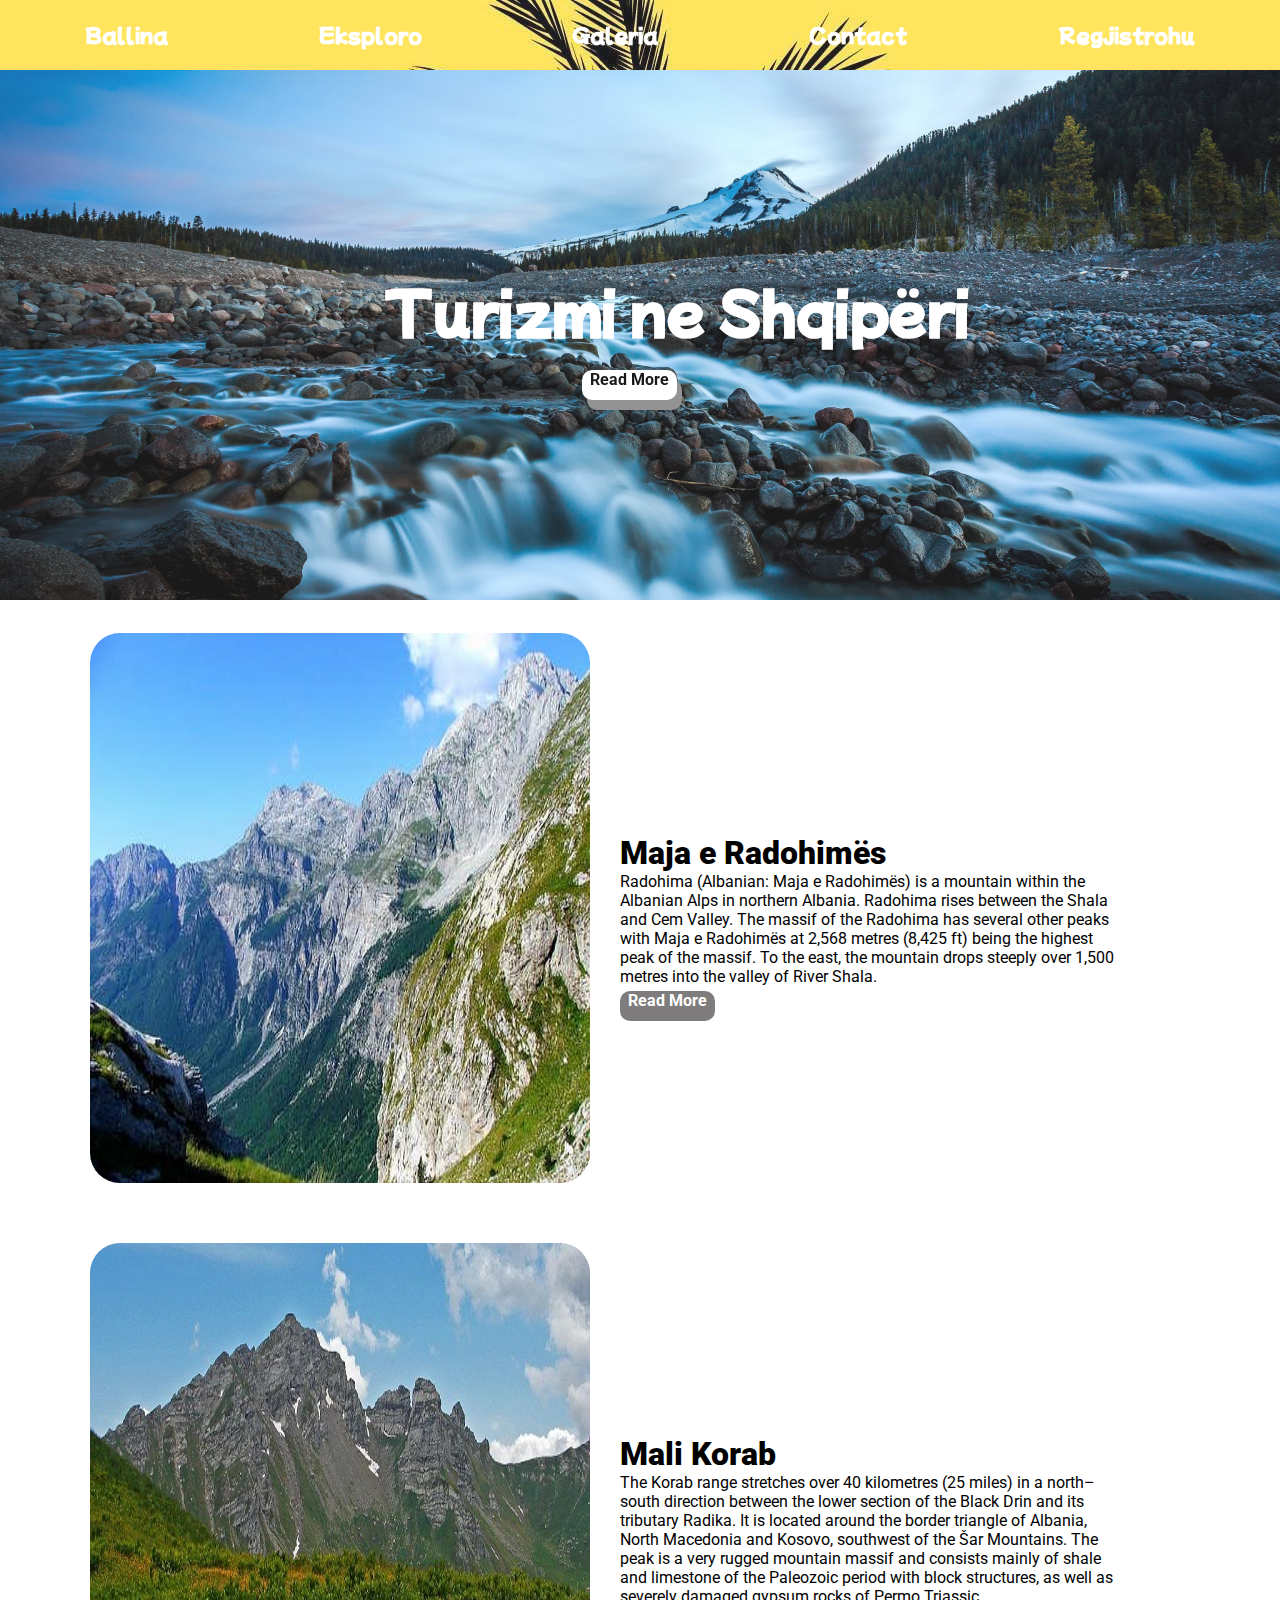
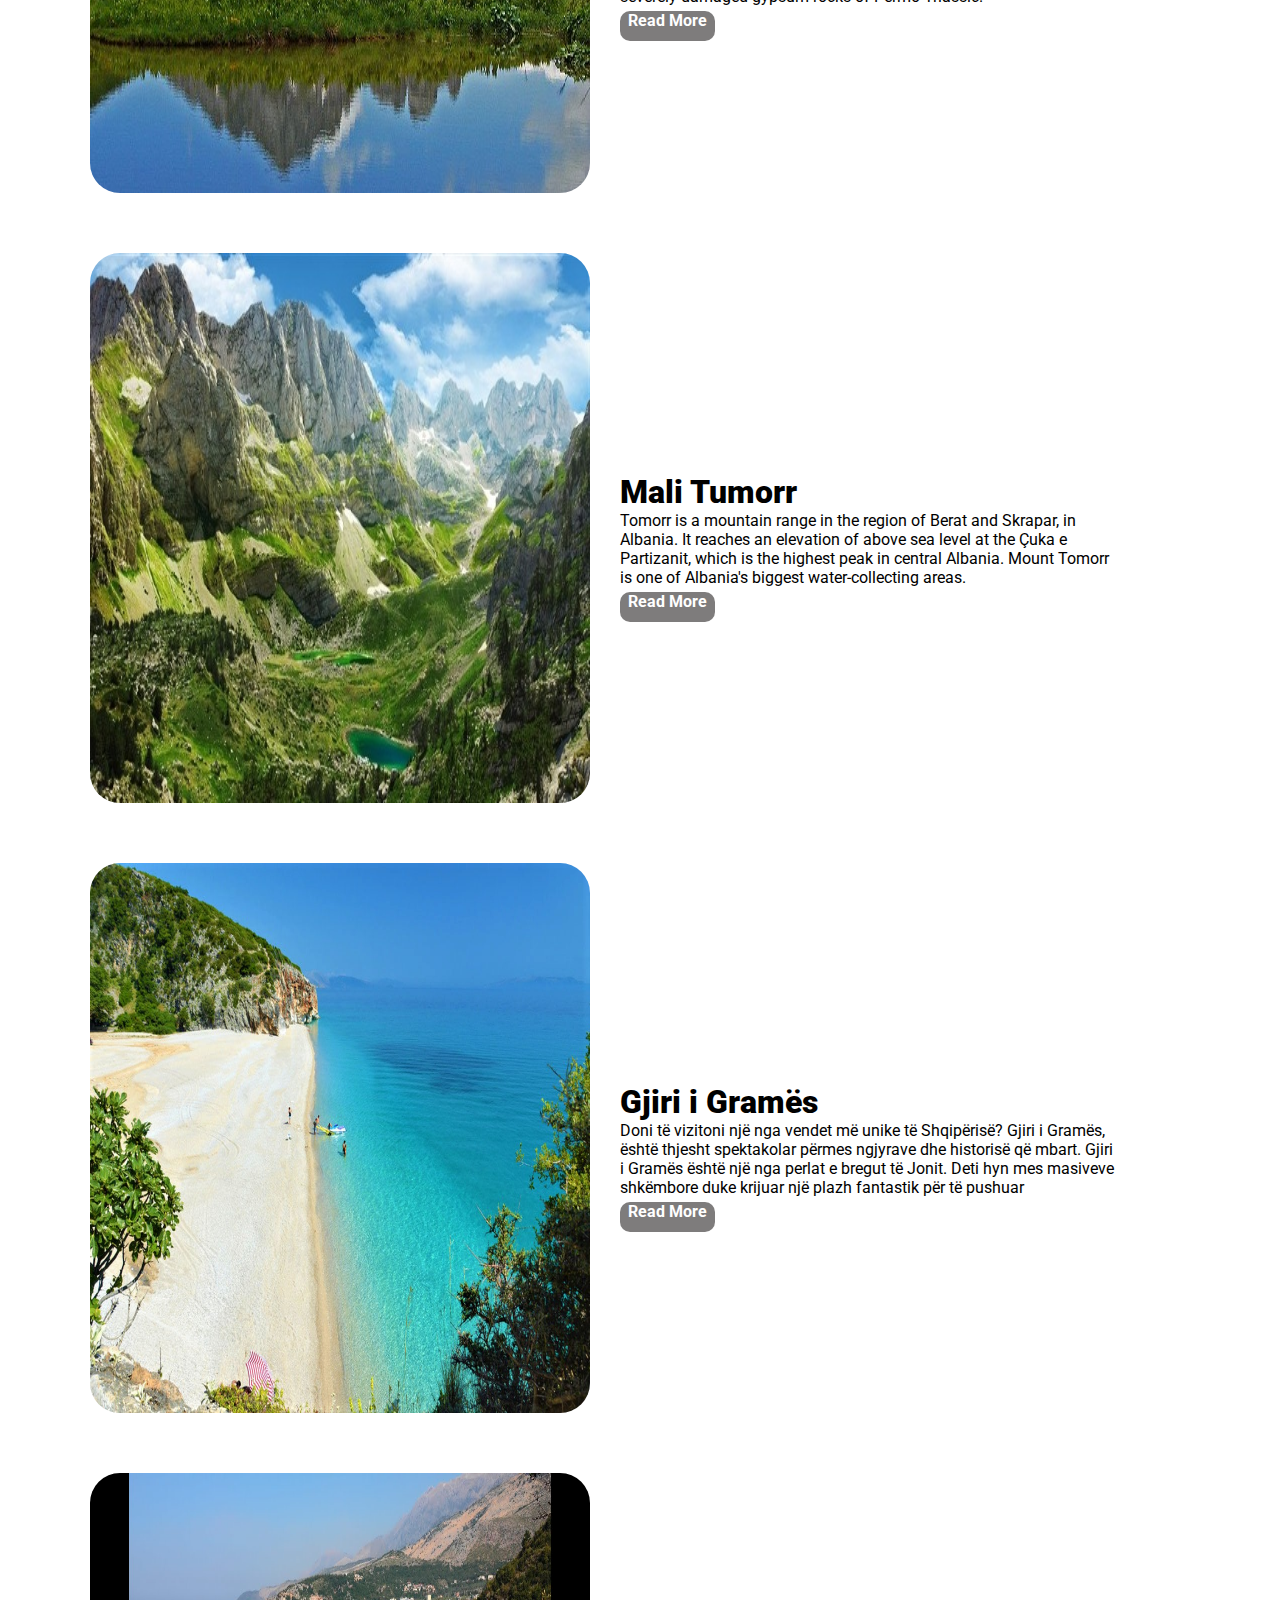
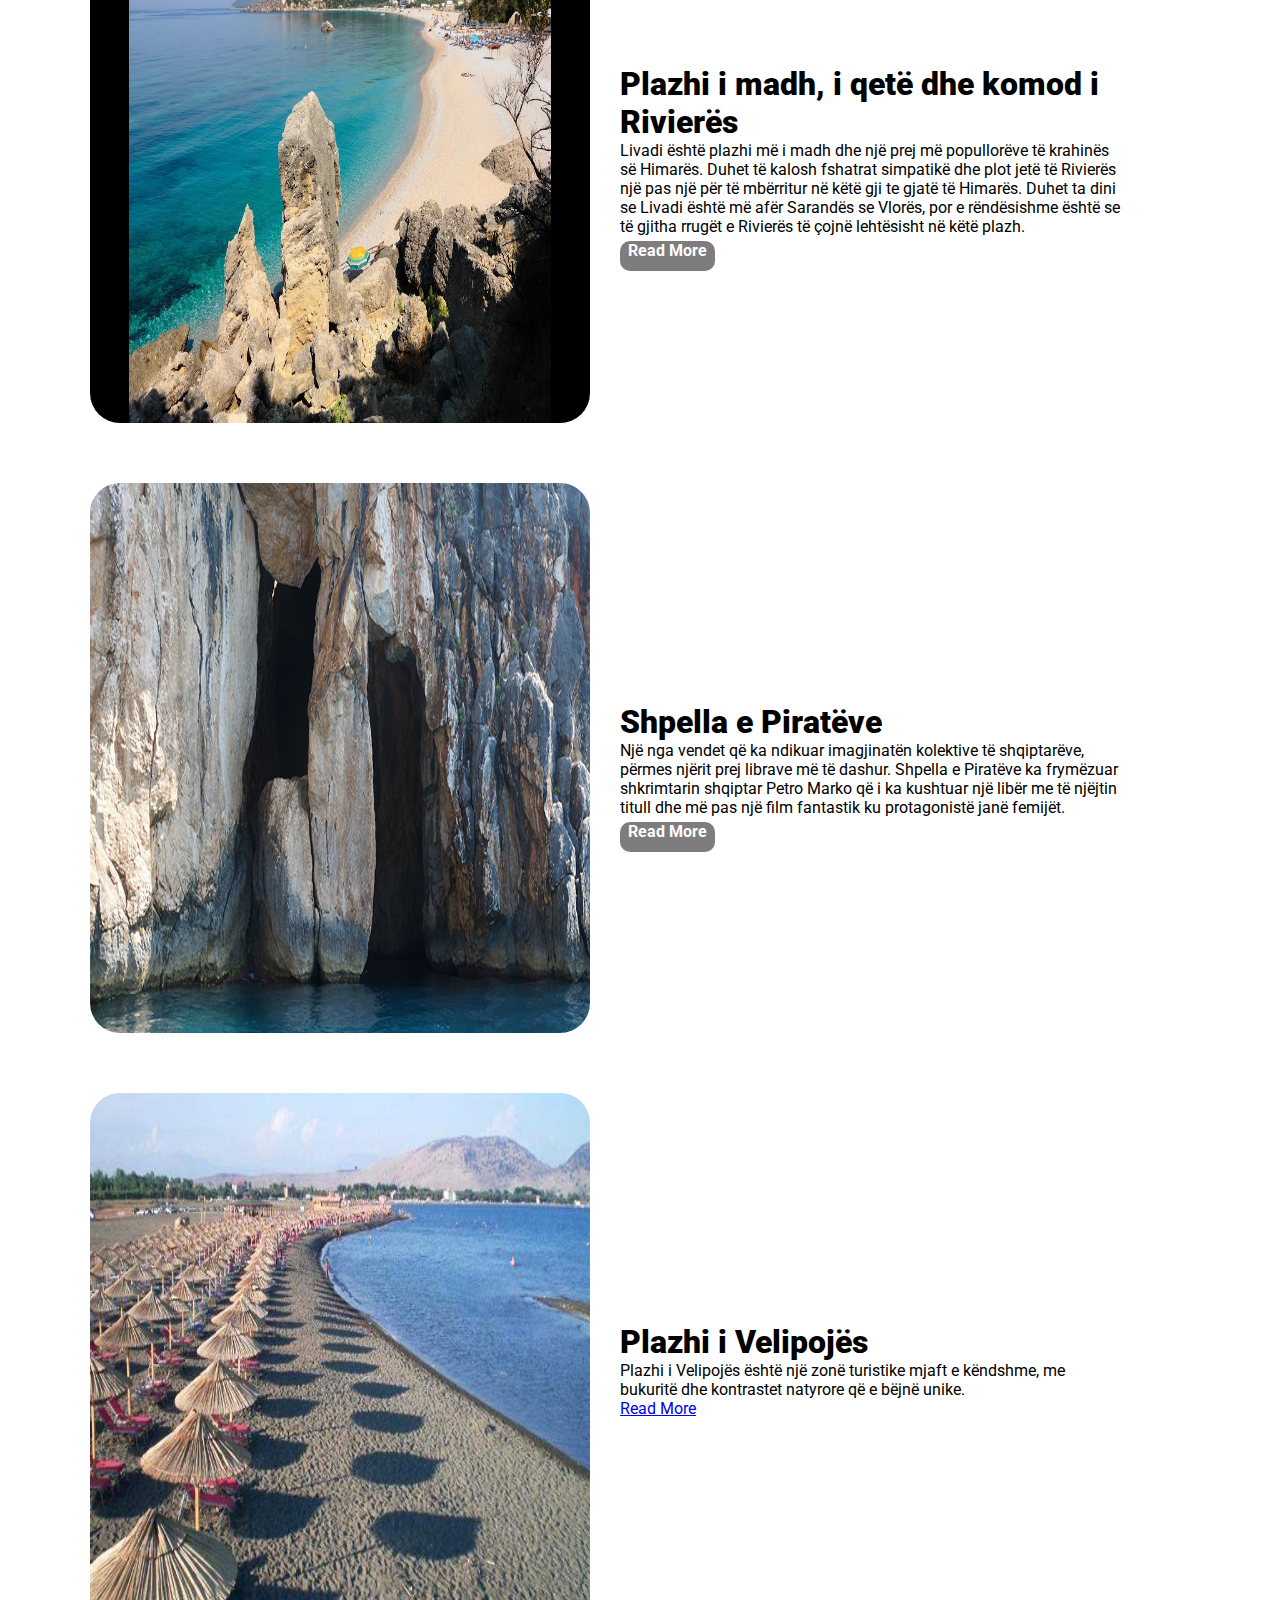
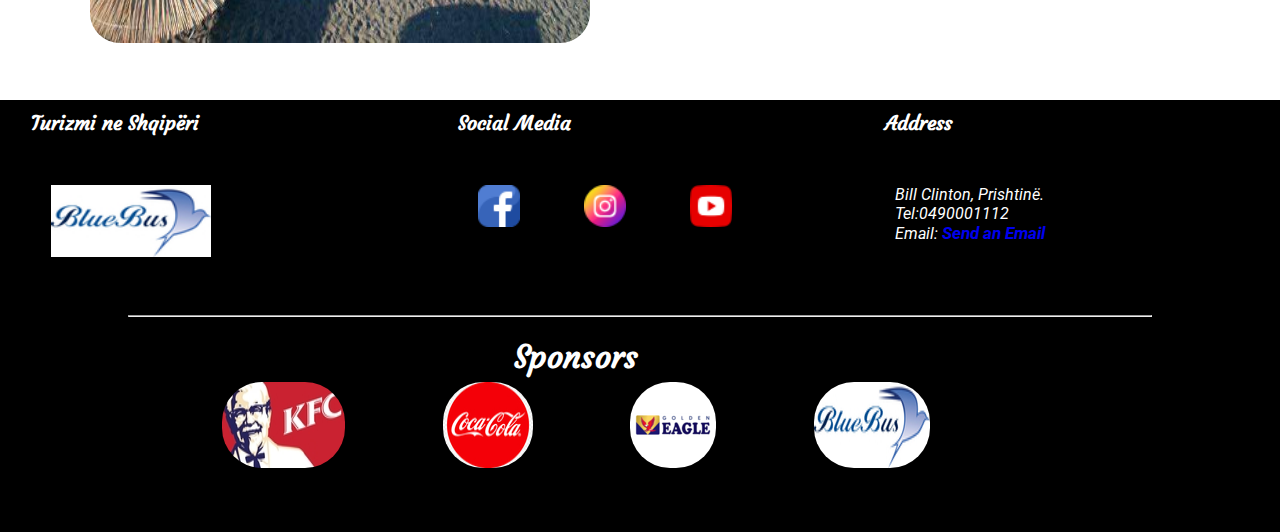
<file: index.html>
<!DOCTYPE html>
<html lang="en">
<head>
    <meta charset="UTF-8">
    <meta http-equiv="X-UA-Compatible" content="IE=edge">
    <meta content="width=device-width, initial-scale=1" name="viewport" />
    <meta name="viewport" content="width=device-width, initial-scale=1.0">
    <link rel="stylesheet" href="styleCss/ballina.css">
    <title>Turizmi ne Shqipëri</title>
</head>

<body>
    <header>
            <nav class="nav-bar">
                <ul>
                    <li><a href="index.html" class="ballina">Ballina</a></li>
                    <li><a href="eksploro.html">Eksploro</a></li>
                    <li><a href="galeria.html">Galeria</a></li>
                    <li><a href="contact.html">Contact</a></li>
                    <li><a href="regjistrohu.html">Regjistrohu</a></li>
                </ul>
            </nav>
            <div class="container-0">
                <p id="titulli"><strong>Turizmi ne Shqipëri</strong></p>
                <a href="eksploro.html" class="readmore" target="_blank">Read More</a>
    
            </div>
    </header>

    <!--mainnnnnnnnnn-->
    <main>

        
            <div class="newsection">
                <div class="container-1">
                    <img src="images/index/radohines.jpg" class="image" alt="">
                    
                </div>
                
                    <div class="container-2">
                        <h1><strong>Maja e Radohimës</strong></h1>
                        <p>Radohima (Albanian: Maja e Radohimës) is a mountain within the Albanian Alps in northern Albania.

                                    Radohima rises between the Shala and Cem Valley. The massif of the Radohima has several other peaks with Maja e Radohimës at 2,568 metres (8,425 ft) being the highest peak of the massif. To the east, the mountain drops steeply over 1,500 metres into the valley of River Shala.
                        </p>
                        <a href="eksploro.html" class="readmore1" target="_blank">Read More</a>
                    </div>
            </div>

            <div class="newsection">
                <div class="container-1">
                    <img src="images/index/korab.jpg" class="image" alt="">
                    
                    
                </div>
                
                    <div class="container-2">
                        <h1><strong>Mali Korab</strong></h1>
                        <p>The Korab range stretches over 40 kilometres (25 miles) in a north–south direction between the lower section of the Black Drin and its tributary Radika. It is located around the border triangle of Albania, North Macedonia and Kosovo, southwest of the Šar Mountains.

                            The peak is a very rugged mountain massif and consists mainly of shale and limestone of the Paleozoic period with block structures, as well as severely damaged gypsum rocks of Permo Triassic. 
                        </p>
                        <a href="eksploro.html" class="readmore1" target="_blank">Read More</a>
                    </div>
            </div>

            
            


            <div class="newsection2">
                <div class="container-1">
                    <img src="images/index/mali-3.jpg" class="image" alt="">
            
                    
                </div>
                
                    <div class="container-2">
                        <h1><strong>Mali Tumorr</strong></h1>
                        <p>
                            Tomorr is a mountain range in the region of Berat and Skrapar, in Albania. It reaches an elevation of above sea level at the Çuka e Partizanit, which is the highest peak in central Albania.
                    
                                Mount Tomorr is one of Albania's biggest water-collecting areas. </p> 
                            <a href="eksploro.html" class="readmore1" target="_blank">Read More</a>    
                    </div>
            </div>





            <div class="newsection3">
                <div class="container-1">
                    <img src="images/index/8-plazhi-i-gjipese.jpg" class="image" alt="">
                    
                </div>
                
                    <div class="container-2">
                        <h1><strong>Gjiri i Gramës</strong></h1>
                        <p>
                            Doni të vizitoni një nga vendet më unike të Shqipërisë? Gjiri i Gramës, është thjesht spektakolar përmes ngjyrave dhe historisë që mbart.

                            Gjiri i Gramës është një nga perlat e bregut të Jonit. Deti hyn mes masiveve shkëmbore duke krijuar një plazh fantastik për të pushuar </p>
                        <a href="eksploro.html" class="readmore1" target="_blank">Read More</a>
                    </div>
            </div>



            <div class="newsection5">
                <div class="container-1">
                    <img src="images/index/livadhii.jpg" class="image" alt="">
                    
                </div>
                
                    <div class="container-2">
                        <h1><strong>Plazhi i madh, i qetë dhe komod i Rivierës </strong></h1>
                        <p> 
                            Livadi është plazhi më i madh dhe një prej më popullorëve të krahinës së Himarës. Duhet të kalosh fshatrat simpatikë dhe plot jetë të Rivierës një pas një për të mbërritur në këtë gji te gjatë të Himarës.

                            Duhet ta dini se Livadi është më afër Sarandës se Vlorës, por e rëndësishme është se të gjitha rrugët e Rivierës të çojnë lehtësisht në këtë plazh. </p>
                        <a href="eksploro.html" class="readmore1" target="_blank">Read More</a>
                    </div>
            </div>


            <div class="newsection6">
                <div class="container-1">
                    <img src="images/index/Sheplla_e_Pirateve-bb.jpeg" class="image" alt="">
                    
                </div>
                
                    <div class="container-2">
                        <h1><strong>Shpella e Piratëve</strong></h1>
                        <p>Një nga vendet që ka ndikuar imagjinatën kolektive të shqiptarëve, përmes njërit prej librave më të dashur.

                            Shpella e Piratëve ka frymëzuar shkrimtarin shqiptar Petro Marko që i ka kushtuar një libër me të njëjtin titull dhe më pas një film fantastik ku protagonistë janë femijët. </p>
                        <a href="eksploro.html" class="readmore1" target="_blank">Read More</a>
                    </div>
            </div>




            <div class="newsection7">
                <div class="container-1">
                    <img src="images/index/velipojw.jpg"  class="image" alt="">
                    
                </div>
                
                    <div class="container-2">
                        <h1><strong>Plazhi i Velipojës</strong></h1>
                        <p>Plazhi i Velipojës është një zonë turistike mjaft e këndshme, me bukuritë dhe kontrastet natyrore që e bëjnë unike.

                        </p>
                        <a href="eksploro.html" class="readmor1" target="_blank">Read More</a>
                    </div>
                    
            </div>

   
    </main>
    <footer>
        <div class="footer-content">
                <div class="footer-1">
                    <h1 class="footer-title">Turizmi ne Shqipëri</h1>
                    <a href="index.html">
                        <img src="./images/footer/logo-footer...jpg" alt="logo"></a>
                </div>
                
                <div class="footer-2">
                    <h1 class="footer-title">Social Media</h1>
                    <img src="./images/footer/Facebook.png" alt="Facebook-icon">
                    <i class="fab fa-instagram-square"></i>
                    
                    <img src="./images/footer/instagram.png" alt="Facebook-icon" id="social-2">
                    <img src="./images/footer/Youtube.png" alt="Facebook-icon" id="social-3">
        
                </div>
                
                <div class="footer-3">
                    <h1 class="footer-title">Address</h1>
                    <address>
                        Bill Clinton, Prishtinë. <br /> 
                        Tel:0490001112 <br />
                        Email: <a href="mailto:turizmishqipetar@gmail.com">Send an Email</a>
                        </a>
                    </address>
                </div>
        </div>
            <hr>
                    <div class="footer-sponsored">
                        <h1>Sponsors</h1>
                            <div class="sponsors">
                                
                                <img src="./images/footer/spo-1.jpg" alt="">
                                
                                <img src="./images/footer/spo-2.jpg" alt="">

                                <img src="./images/footer/spo-3.png" alt="">
                                <img src="./images/footer/logo-footer...jpg" alt="">

                            </div>
                    </div>
                    
    </footer>
       
</body>
</html>
</file>
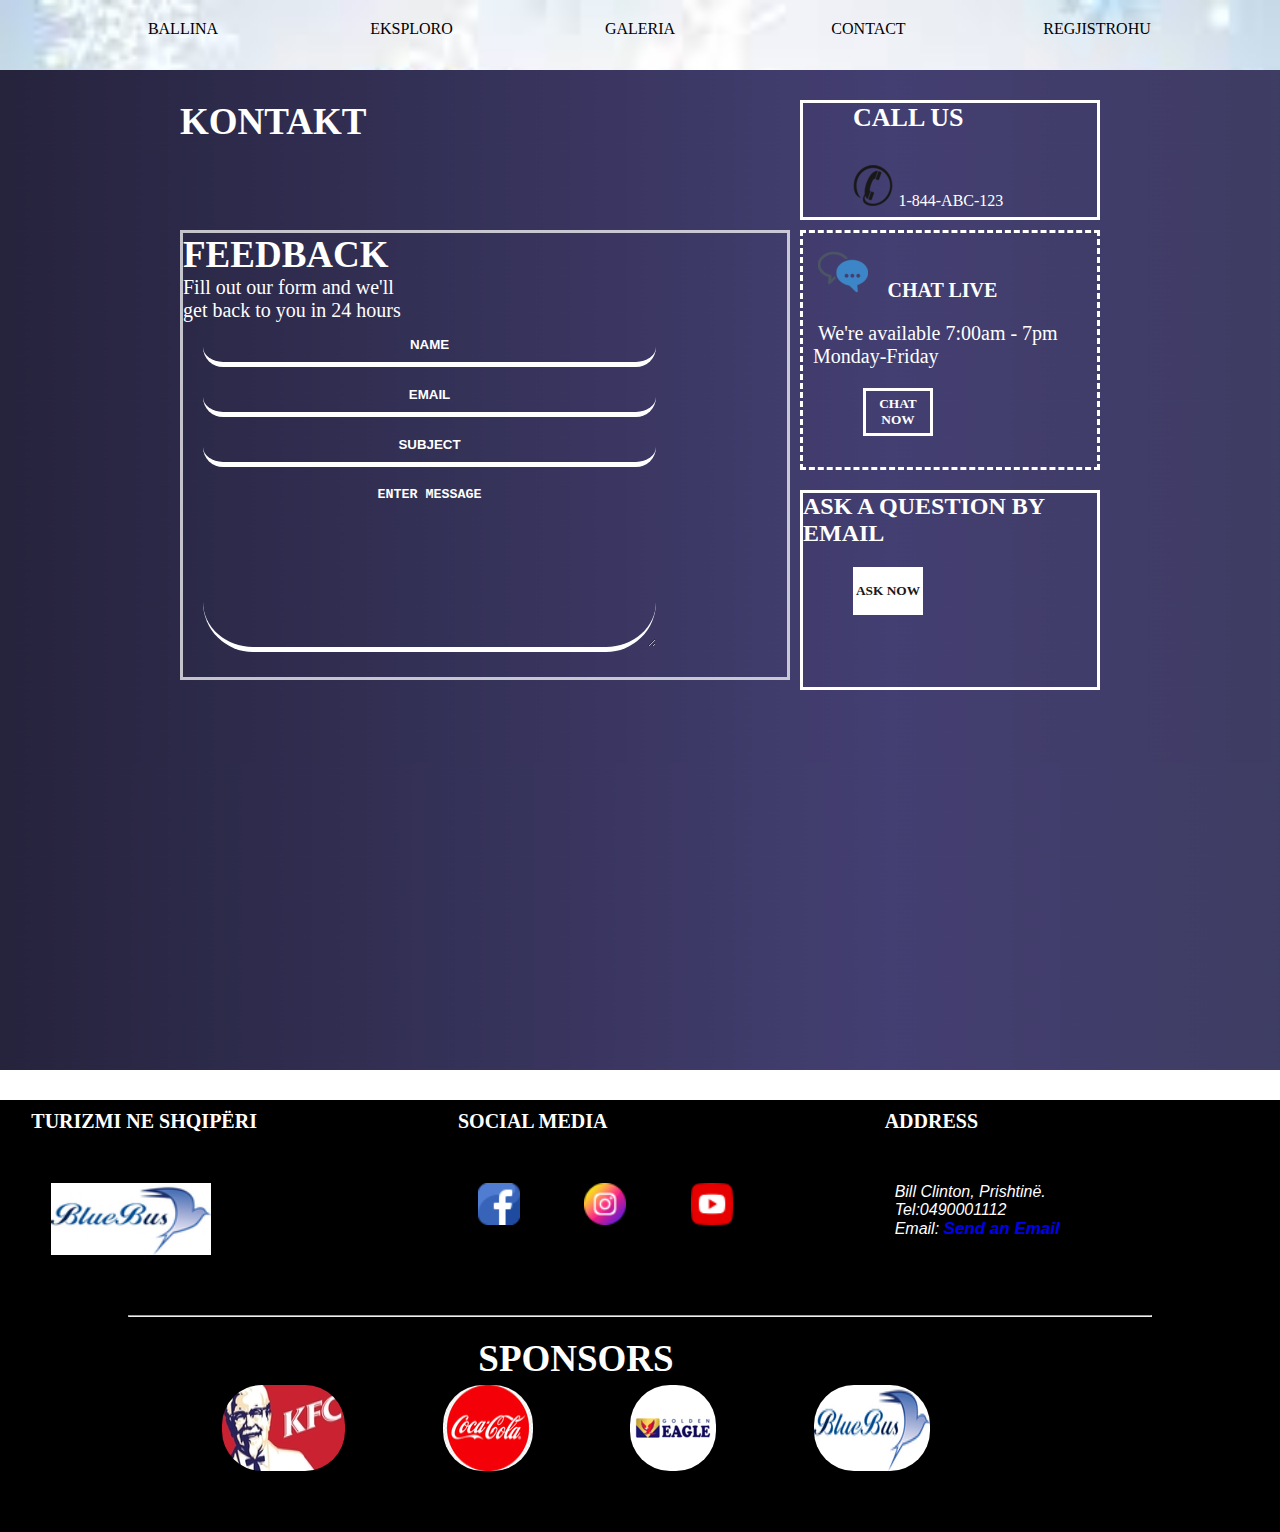
<file: contact.html>
<!DOCTYPE html>
<html lang="en">
<head>
    <meta charset="UTF-8">
    <meta http-equiv="X-UA-Compatible" content="IE=edge">
    <meta name="viewport" content="width=device-width, initial-scale=1.0">
    <link rel="stylesheet" href="./styleCss/contact.css">
    <title>Kontakt</title>
</head>
<body>
    <header>
        <nav class="nav-bar">
            <ul>
                <li><a href="index.html">Ballina</a></li>
                <li><a href="eksploro.html">Eksploro</a></li>
                <li><a href="galeria.html">Galeria</a></li>
                <li><a href="contact.html">Contact</a></li>
                <li><a href="regjistrohu.html">Regjistrohu</a></li>
            </ul>
        </nav>
</header>  

<main>
    <div class="container">
        <div class="contact">
            <h1>Kontakt</h1>
        </div>
        <br />
        <div class="contact-4">
            <h1>Feedback</h1>
            <span>Fill out our form and we'll <br /> get back to you in 24 hours</span>
    
    
            <form action="#" method="POST">
                <input type="text" id="name" name="name" placeholder="name">
                <input type="text"  id="email" name="Email" placeholder="Email">
                <input type="text" id="subject" name="subject" placeholder="Subject">
                <textarea name="" id="" cols="30" rows="10" placeholder="Enter message" ></textarea>
            </form>
        </div>
    
    
    
        
        <div class="contact-1">
            <h1>Call Us</h1>
            <img src="./images/Contact/Hnet.com-image.png" alt=""> <span> 1-844-ABC-123</span>       
        </div>
    
    
        <div class="contact-2">
            <img src="./images/Contact/chat1.png" alt="">
            <h1>Chat Live</h1> <br />
            <span> We're available 7:00am - 7pm Monday-Friday</span> <br />
            <button type="submit" value="Send" name="Send">Chat Now</button>
        </div>
    
    
        <div class="contact-3">
            <h1>Ask a Question by Email</h1>
            <button type="button" value="Send" name="Send">Ask Now</button>
            
        </div>
    </div>
    
</main>

<footer>
    <div class="footer-content">
        <div class="footer-1">
            <h1 class="footer-title">Turizmi ne Shqipëri</h1>
            <a href="index.html">
                <img src="./images/footer/logo-footer...jpg" alt="logo"></a>
        </div>
        
        <div class="footer-2">
            <h1 class="footer-title">Social Media</h1>
            <img src="./images/footer/Facebook.png" alt="Facebook-icon">
            <i class="fab fa-instagram-square"></i>
            
            <img src="./images/footer/instagram.png" alt="Facebook-icon" id="social-2">
            <img src="./images/footer/Youtube.png" alt="Facebook-icon" id="social-3">

        </div>
        
        <div class="footer-3">
            <h1 class="footer-title">Address</h1>
            <address>
                Bill Clinton, Prishtinë. <br /> 
                Tel:0490001112 <br />
                Email: <a href="mailto:turizmishqipetar@gmail.com">Send an Email</a>
                </a>
            </address>
        </div>
    </div>
    <hr>
                <div class="footer-sponsored">
                    <h1>Sponsors</h1>
                        <div class="sponsors">
                            
                            <img src="./images/footer/spo-1.jpg" alt="">
                            
                            <img src="./images/footer/spo-2.jpg" alt="">

                            <img src="./images/footer/spo-3.png" alt="">
                            <img src="./images/footer/logo-footer...jpg" alt="">

                        </div>
            </div>
                
</footer>
   
</body>
</html>
</file>
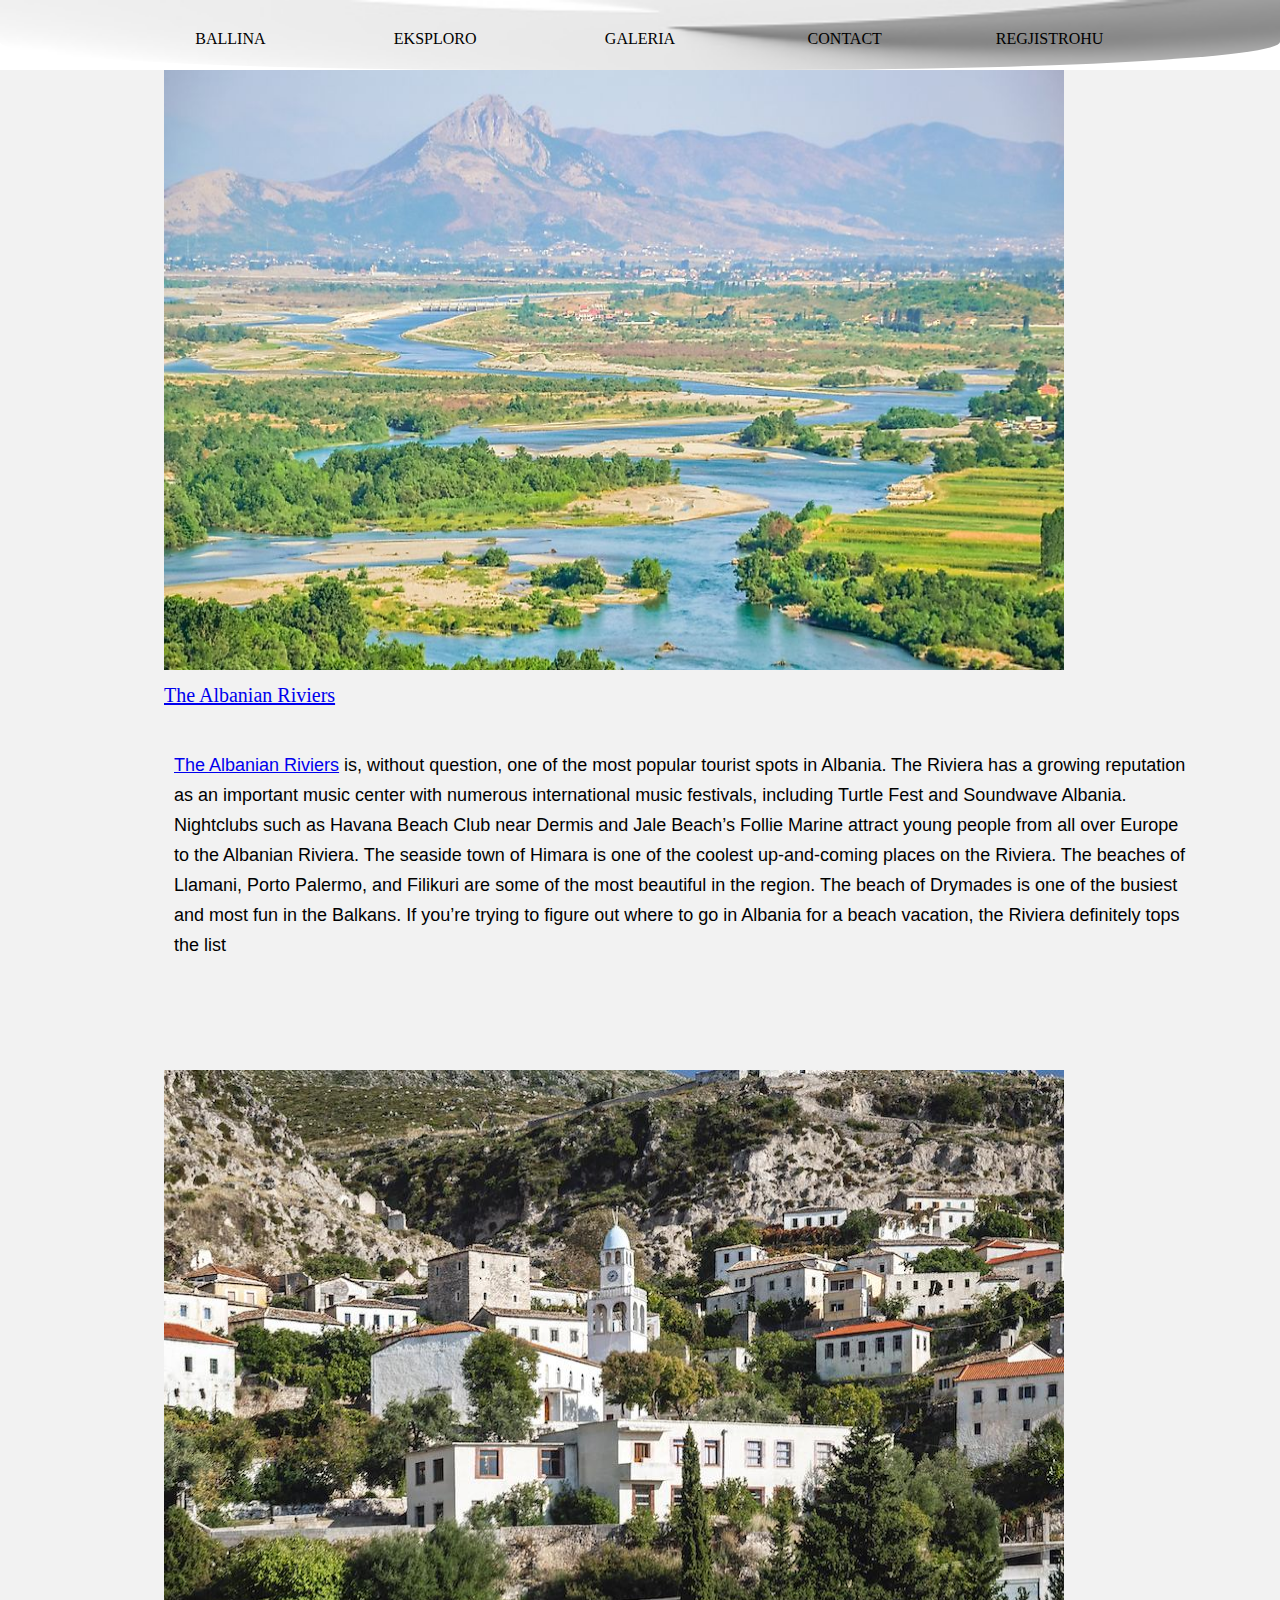
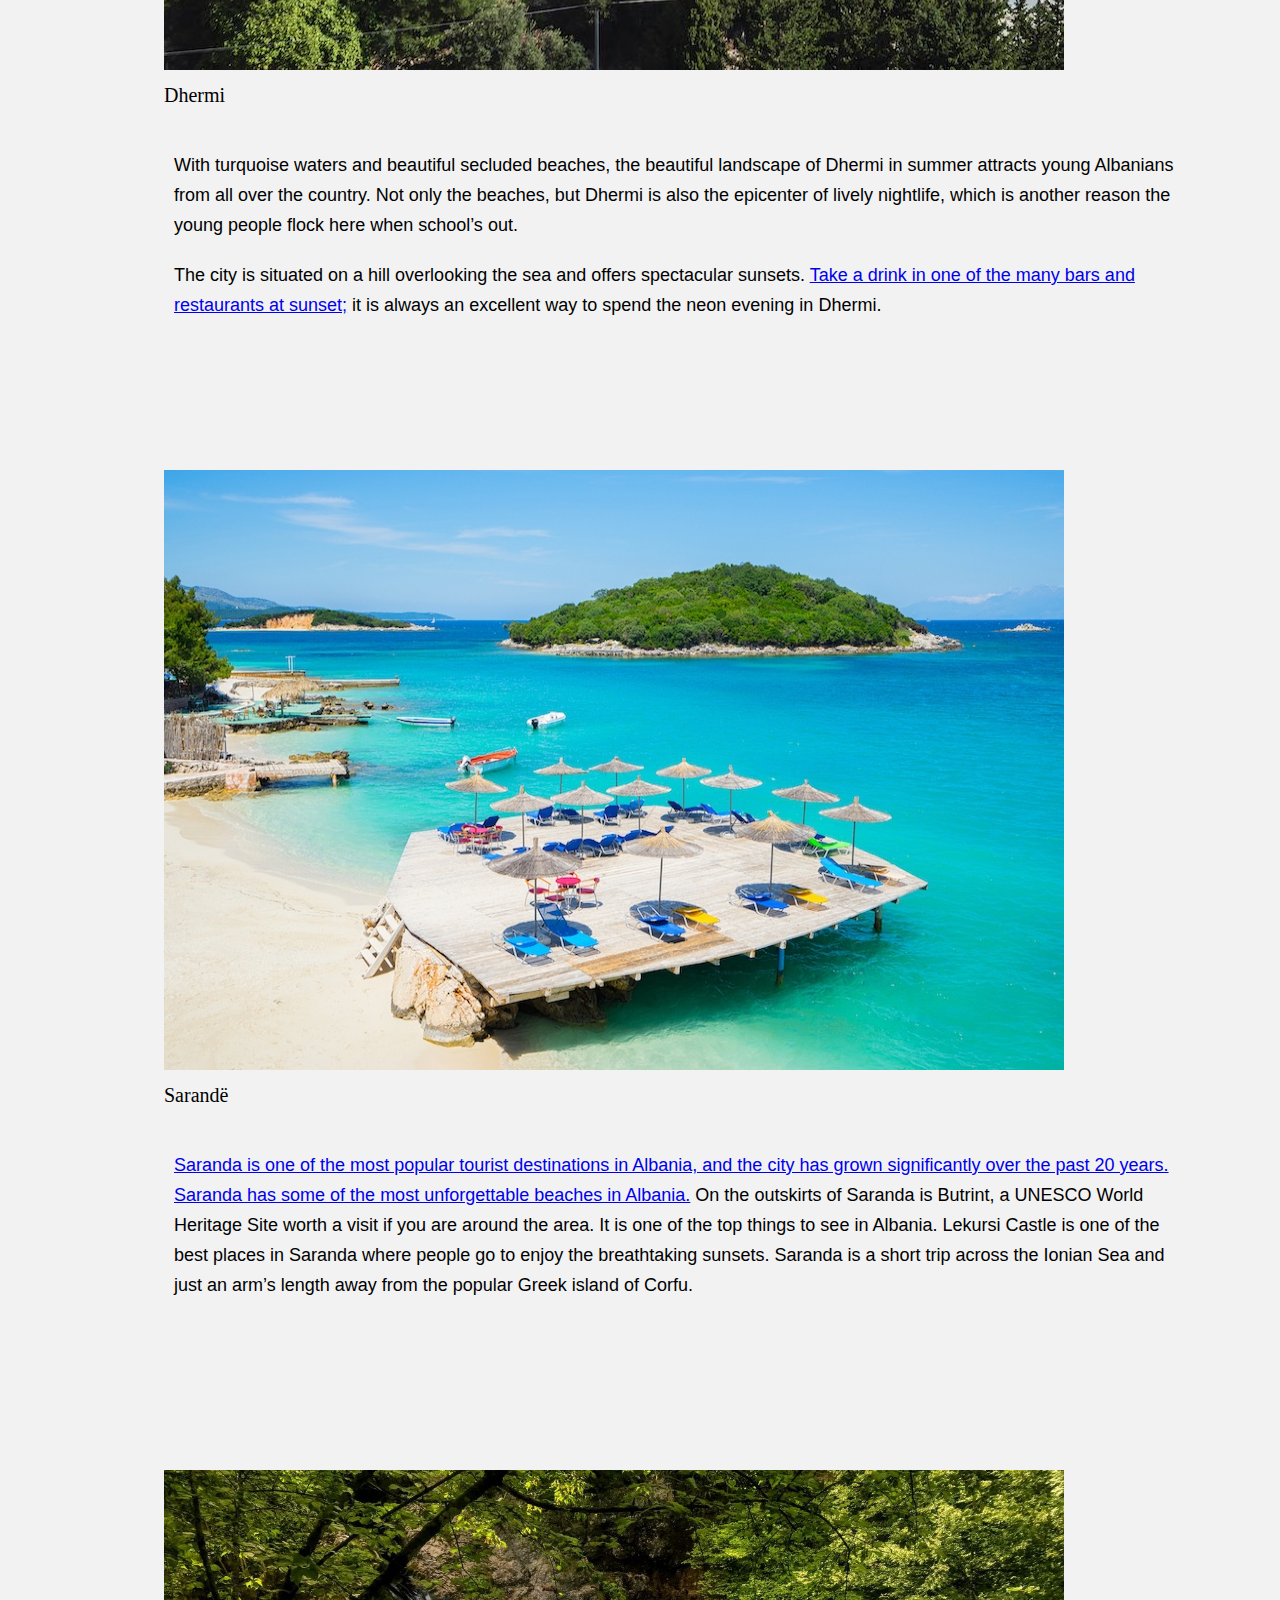
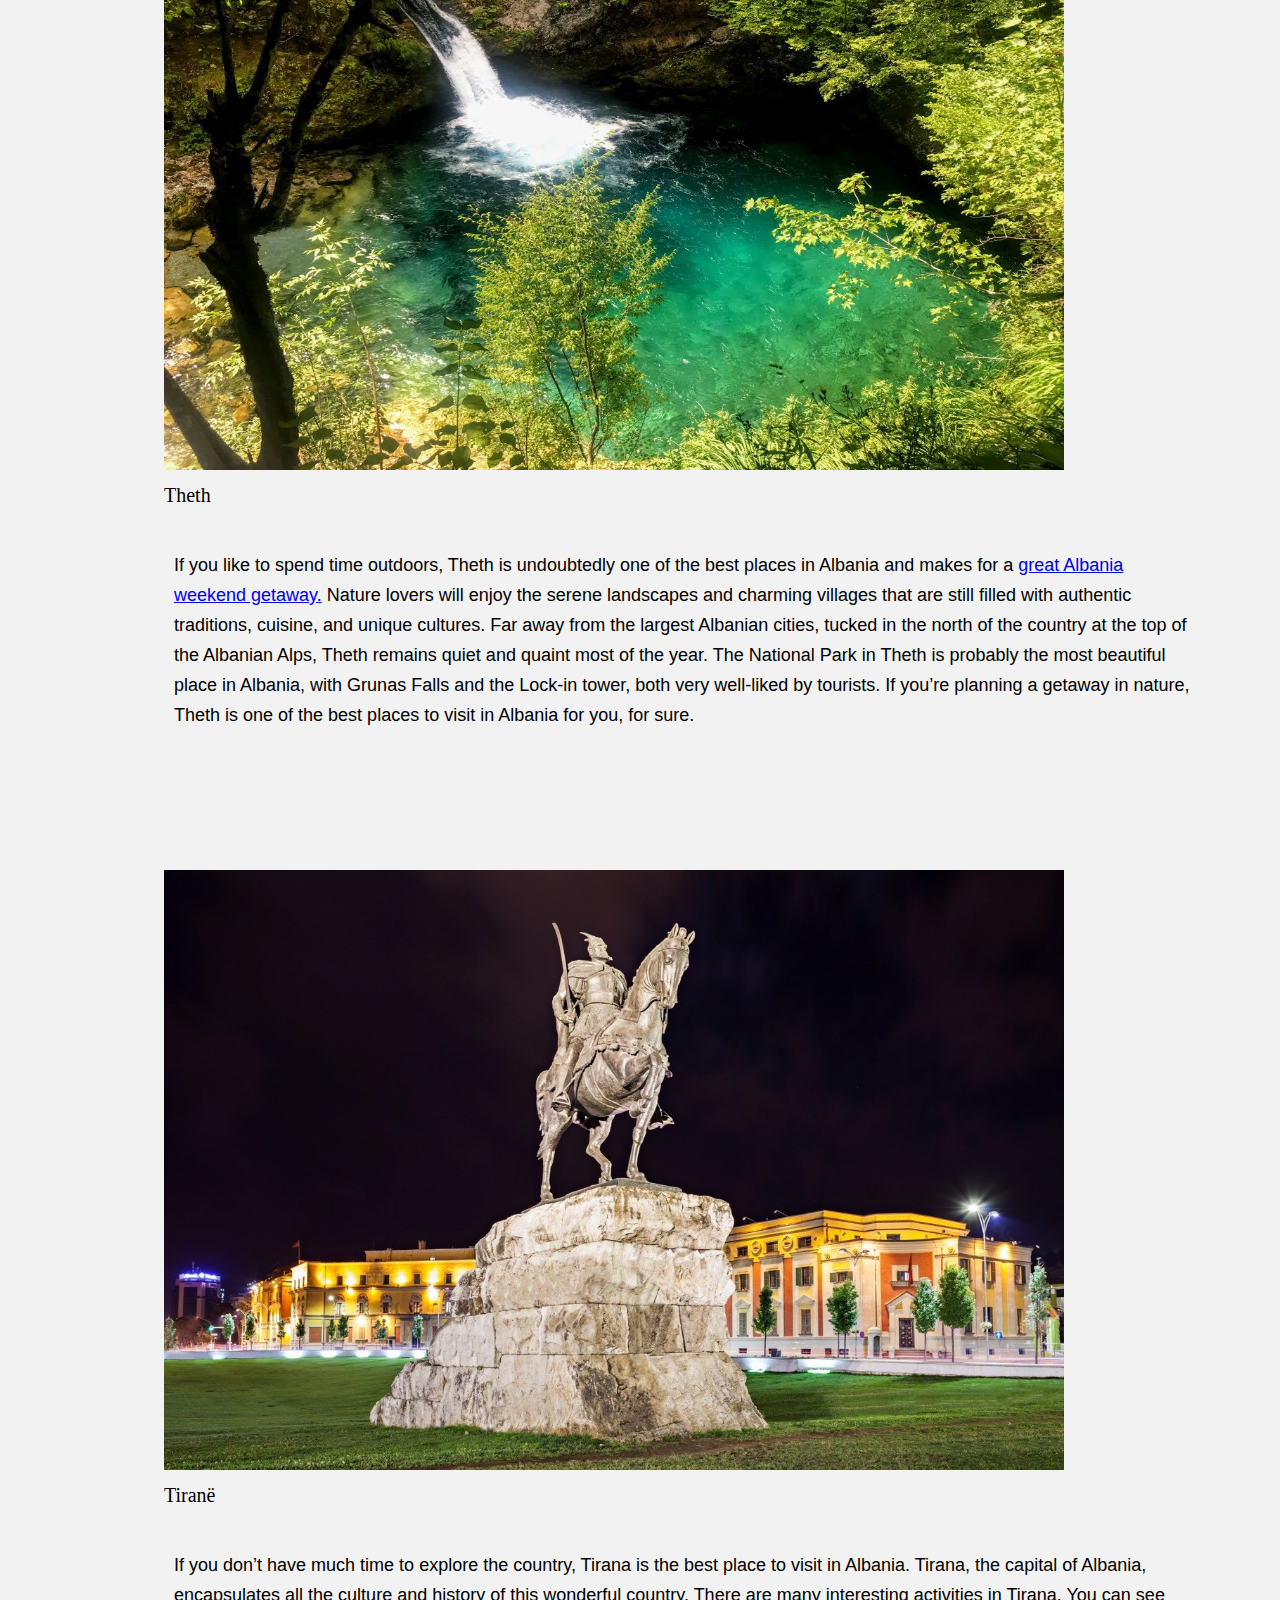
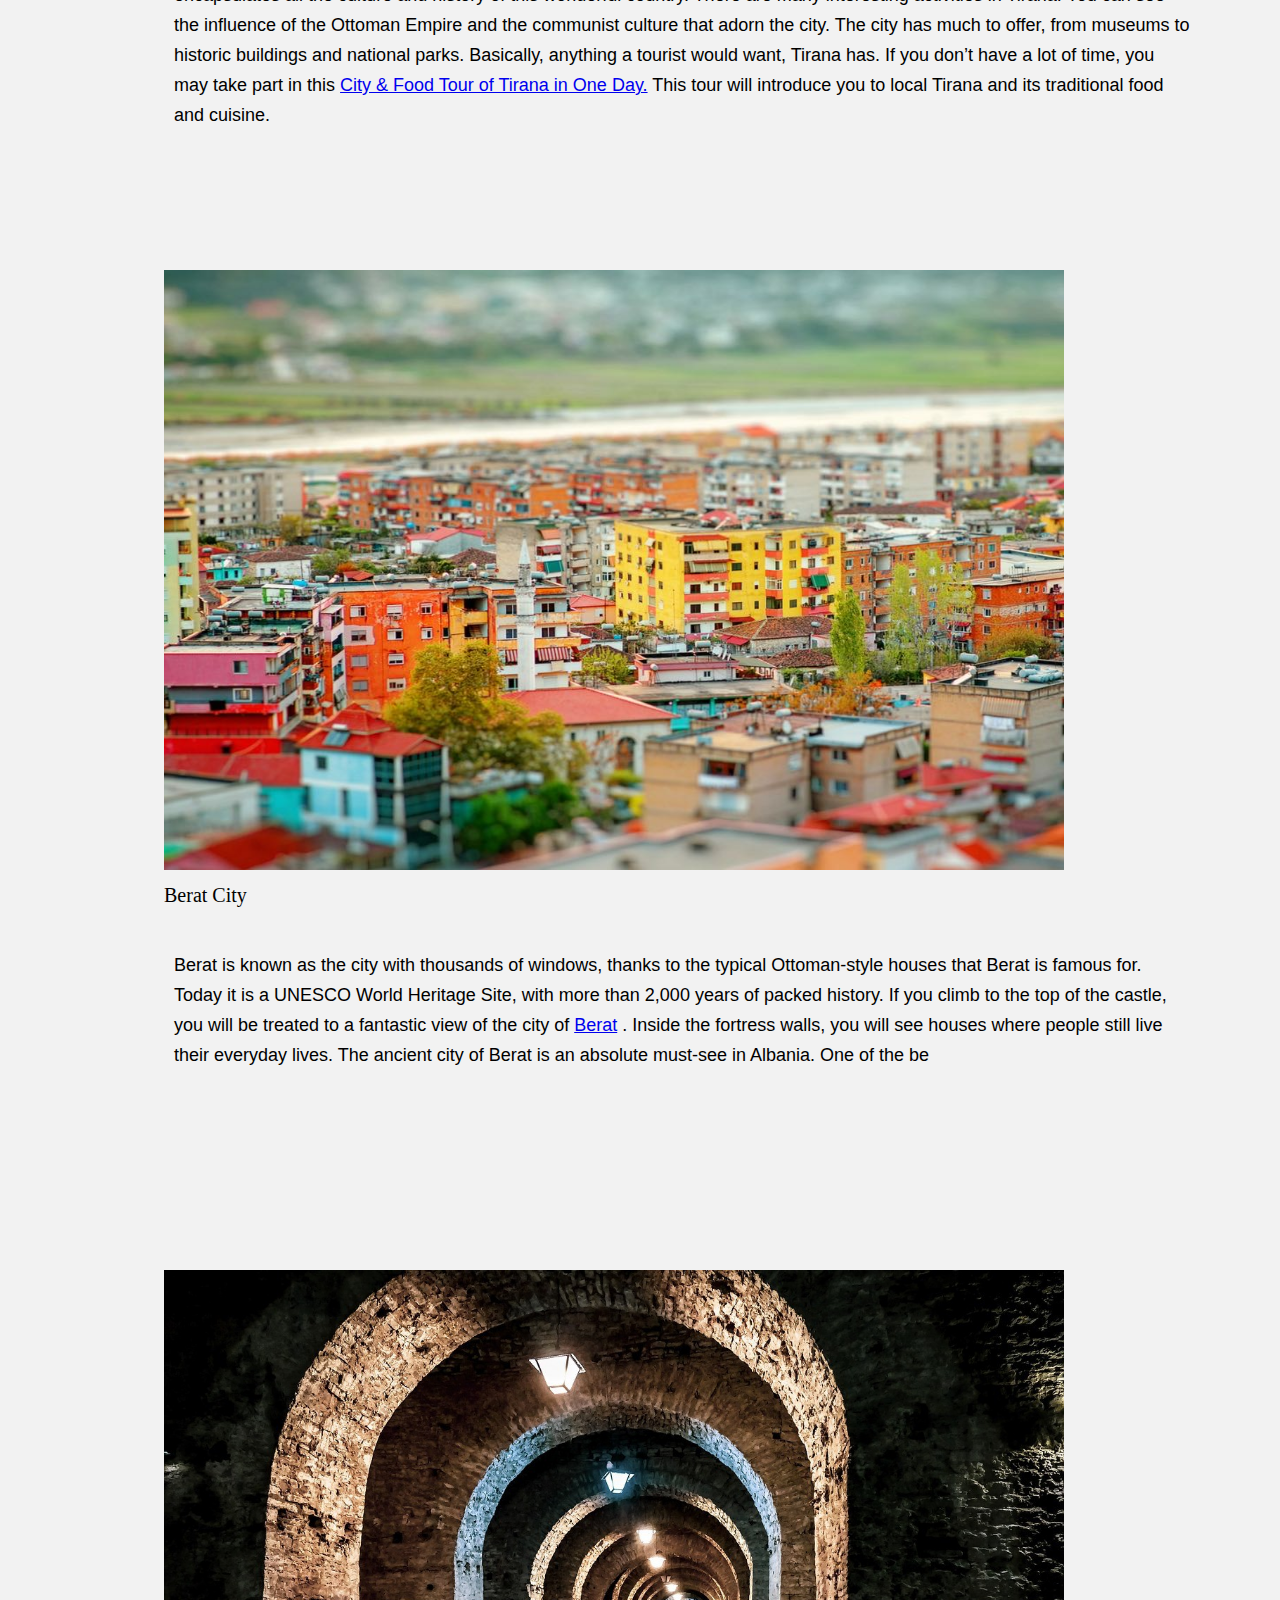
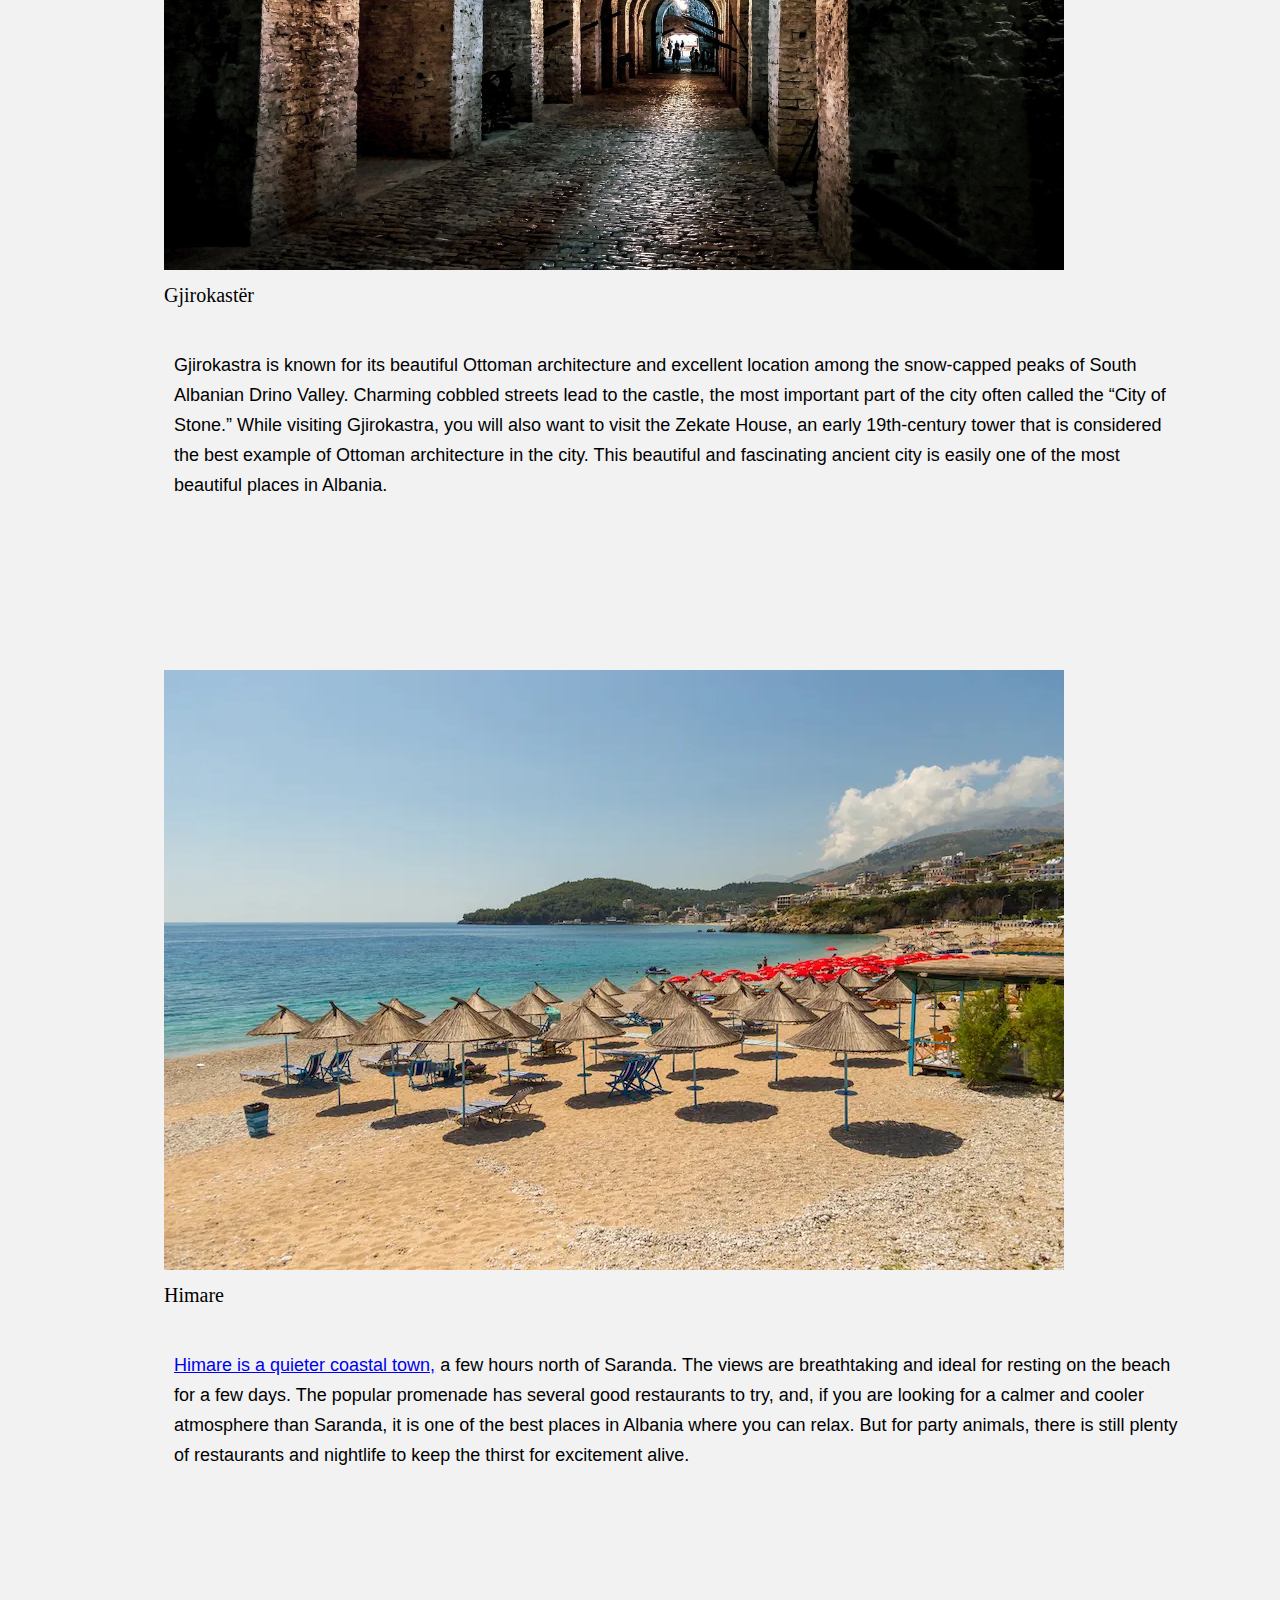
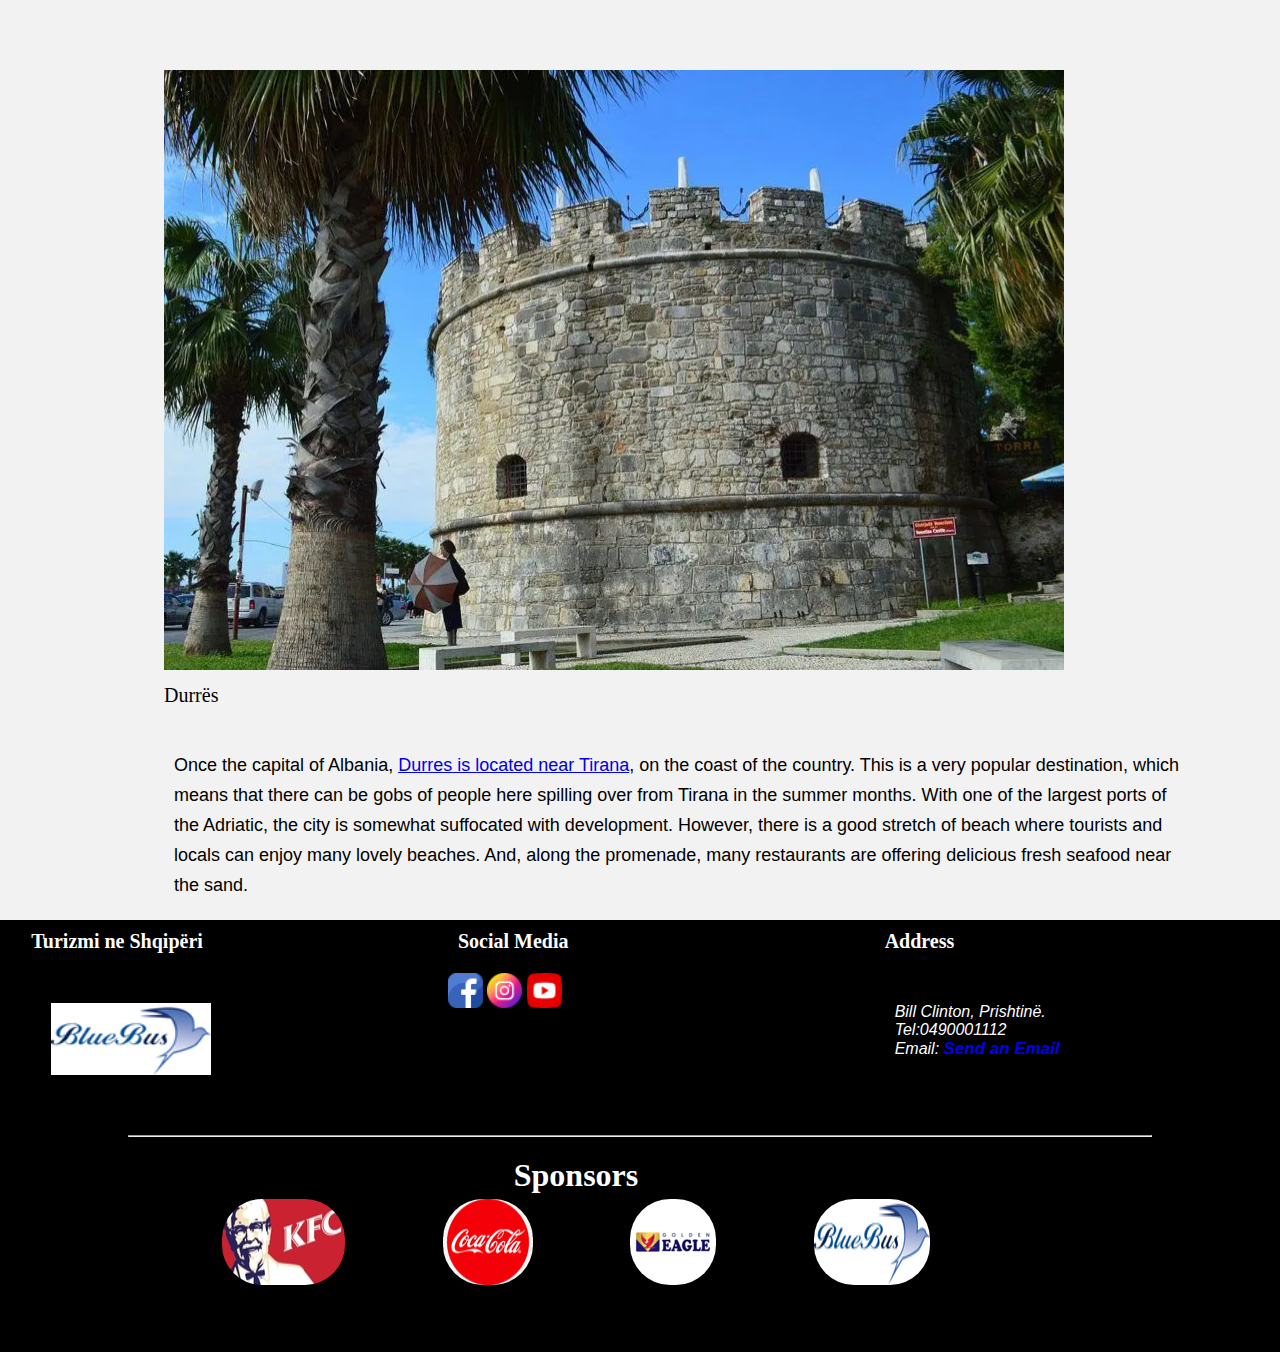
<file: eksploro.html>
<!DOCTYPE html>
<html lang="en">
<head>
    <meta charset="UTF-8">
    <meta http-equiv="X-UA-Compatible" content="IE=edge">
    <meta name="viewport" content="width=device-width, initial-scale=1.0">
    <link rel="stylesheet" href="./styleCss/eksploro.css">
    <title>Eksploro</title>
</head>
<body>
    <header>
        <nav>
            <ul>
                <li><a href="index.html">Ballina</a></li>
                <li><a href="eksploro.html">Eksploro</a></li>
                <li><a href="galeria.html">Galeria</a></li>
                <li><a href="contact.html">Contact</a></li>
                <li><a href="regjistrohu.html">Regjistrohu</a></li>
            </ul>
        </nav>
</header>
<main>
    <div class="container">
        <img src="./images/eksploro/rivers.jpg" alt="">
        <span><a href="rivers.html">The Albanian Riviers</a></span>
        <br />
        <p>
           <a href="https://www.worldatlas.com/articles/major-rivers-of-albania.html" target="_blank">The Albanian Riviers</a> is, without question, one of the most popular tourist spots in Albania. The Riviera has a growing reputation as an important music center with numerous international music festivals, including Turtle Fest and Soundwave Albania.

            Nightclubs such as Havana Beach Club near Dermis and Jale Beach’s Follie Marine attract young people from all over Europe to the Albanian Riviera.
            
            The seaside town of Himara is one of the coolest up-and-coming places on the Riviera. The beaches of Llamani, Porto Palermo, and Filikuri are some of the most beautiful in the region. The beach of Drymades is one of the busiest and most fun in the Balkans. If you’re trying to figure out where to go in Albania for a beach vacation, the Riviera definitely tops the list</p>
    </div>
    
    <div class="container">
        <img src="./images/eksploro/Dhermi.jpg" alt="">
        <span>Dhermi</span>
        <br /> 
        <p>With turquoise waters and beautiful secluded beaches, the beautiful landscape of Dhermi in summer attracts young Albanians from all over the country. Not only the beaches, but Dhermi is also the epicenter of lively nightlife, which is another reason the young people flock here when school’s out.</p> 
        <p>The city is situated on a hill overlooking the sea and offers spectacular sunsets. <a href="https://www.chasingthedonkey.com/best-restaurants-in-tirana-restaurants/" target="_blank"> Take a drink in one of the many bars and restaurants at sunset;</a> it is always an excellent way to spend the neon evening in Dhermi.</p>
    </div>
    
    <div class="container">
        <img src="./images/eksploro/saranda.jpg" alt="">
        <span>Sarandë</span>
        <br />
        <p>
            <a href="https://www.chasingthedonkey.com/albania-travel-guide/best-hotels-in-saranda-albania/" target="_blank">Saranda is one of the most popular tourist destinations in Albania, and the city has grown significantly over the past 20 years.

                Saranda has some of the most unforgettable beaches in Albania.</a> On the outskirts of Saranda is Butrint, a UNESCO World Heritage Site worth a visit if you are around the area. It is one of the top things to see in Albania.

Lekursi Castle is one of the best places in Saranda where people go to enjoy the breathtaking sunsets. Saranda is a short trip across the Ionian Sea and just an arm’s length away from the popular Greek island of Corfu.


        </p>
    </div>
    
    <div class="container">
        <img src="./images/eksploro/Theth.jpg" alt="">
        <span>Theth</span>
        <br />
        <p>
            If you like to spend time outdoors, Theth is undoubtedly one of the best places in Albania and makes for a <a href="https://www.chasingthedonkey.com/best-places-to-visit-in-albania-weekend-break/" target="_blank">great Albania weekend getaway.</a> 

Nature lovers will enjoy the serene landscapes and charming villages that are still filled with authentic traditions, cuisine, and unique cultures.

Far away from the largest Albanian cities, tucked in the north of the country at the top of the Albanian Alps, Theth remains quiet and quaint most of the year. The National Park in Theth is probably the most beautiful place in Albania, with Grunas Falls and the Lock-in tower, both very well-liked by tourists. If you’re planning a getaway in nature, Theth is one of the best places to visit in Albania for you, for sure.
        </p>
    </div>
    
    <div class="container">
        <img src="./images/eksploro/tirana.jpg" alt="">
        <span>Tiranë</span>
        <br />
        <p>
            If you don’t have much time to explore the country, Tirana is the best place to visit in Albania. Tirana, the capital of Albania, encapsulates all the culture and history of this wonderful country.

There are many interesting activities in Tirana. You can see the influence of the Ottoman Empire and the communist culture that adorn the city. The city has much to offer, from museums to historic buildings and national parks. Basically, anything a tourist would want, Tirana has.

If you don’t have a lot of time, you may take part in this <a href="https://www.tripadvisor.com/AttractionProductReview-g294446-d15664977-City_Food_Tour_of_Tirana_in_One_Day-Tirana_Tirana_County.html" target="_blank">City & Food Tour of Tirana in One Day.</a>  This tour will introduce you to local Tirana and its traditional food and cuisine.
        </p>
    </div>
    
    <div class="container">
        <img src="./images/eksploro/Berat-City.jpg " alt="">
        <span>Berat City</span>
        <br />
        <p>
            Berat is known as the city with thousands of windows, thanks to the typical Ottoman-style houses that Berat is famous for. Today it is a UNESCO World Heritage Site, with more than 2,000 years of packed history.

If you climb to the top of the castle, you will be treated to a fantastic view of the city of <a href="https://www.chasingthedonkey.com/albania-travel-guide/best-hotels-in-berat/" target="_blank">Berat</a> . Inside the fortress walls, you will see houses where people still live their everyday lives. The ancient city of Berat is an absolute must-see in Albania.

One of the be
        </p>
    </div>
    
    <div class="container">
        <img src="./images/eksploro/Gjirokastra.jpg" alt="">
        <span>Gjirokastër</span>
        <br />
        <p>
            Gjirokastra is known for its beautiful Ottoman architecture and excellent location among the snow-capped peaks of South Albanian Drino Valley. Charming cobbled streets lead to the castle, the most important part of the city often called the “City of Stone.”

While visiting Gjirokastra, you will also want to visit the Zekate House, an early 19th-century tower that is considered the best example of Ottoman architecture in the city. This beautiful and fascinating ancient city is easily one of the most beautiful places in Albania.
        </p>
    </div>
    
    <div class="container">
        <img src="./images/eksploro/himare.webp" alt="">
        <span>Himare</span>
        <br />
        <p>
            <a href="https://www.chasingthedonkey.com/things-to-do-in-himare-albania/" target="_blank"> Himare is a quieter coastal town,</a> a few hours north of Saranda. The views are breathtaking and ideal for resting on the beach for a few days.

The popular promenade has several good restaurants to try, and, if you are looking for a calmer and cooler atmosphere than Saranda, it is one of the best places in Albania where you can relax. But for party animals, there is still plenty of restaurants and nightlife to keep the thirst for excitement alive.
        </p>
        
    </div>

    
    <div class="container">
        <img src="./images/eksploro/Durrës.webp" alt="">
        <span>Durrës</span>
        <br />
        <p>
           
      
            Once the capital of Albania, <a href="https://www.chasingthedonkey.com/how-to-get-from-tirana-to-durres-to-tirana-albania/"> Durres is located near Tirana</a>, on the coast of the country. This is a very popular destination, which means that there can be gobs of people here spilling over from Tirana in the summer months.

With one of the largest ports of the Adriatic, the city is somewhat suffocated with development. However, there is a good stretch of beach where tourists and locals can enjoy many lovely beaches. And, along the promenade, many restaurants are offering delicious fresh seafood near the sand.
        </p>
    </div>
</main>
<footer>
    <div class="footer-content">
        <div class="footer-1">
            <h1 class="footer-title">Turizmi ne Shqipëri</h1>
            <a href="index.html">
                <img src="./images/footer/logo-footer...jpg" alt="logo"></a>
        </div>
        
        <div class="footer-2">
            <h1 class="footer-title">Social Media</h1>
            <img src="./images/footer/Facebook.png" alt="Facebook-icon">
            <i class="fab fa-instagram-square"></i>
            
            <img src="./images/footer/instagram.png" alt="Facebook-icon" id="social-2">
            <img src="./images/footer/Youtube.png" alt="Facebook-icon" id="social-3">

        </div>
        
        <div class="footer-3">
            <h1 class="footer-title">Address</h1>
            <address>
                Bill Clinton, Prishtinë. <br /> 
                Tel:0490001112 <br />
                Email: <a href="mailto:turizmishqipetar@gmail.com">Send an Email</a>
                </a>
            </address>
        </div>
    </div>
    <hr>
                <div class="footer-sponsored">
                    <h1>Sponsors</h1>
                        <div class="sponsors">
                            
                            <img src="./images/footer/spo-1.jpg" alt="">
                            
                            <img src="./images/footer/spo-2.jpg" alt="">

                            <img src="./images/footer/spo-3.png" alt="">
                            <img src="./images/footer/logo-footer...jpg" alt="">

                        </div>
            </div>
                
</footer>
   
</body>
</html>
</file>
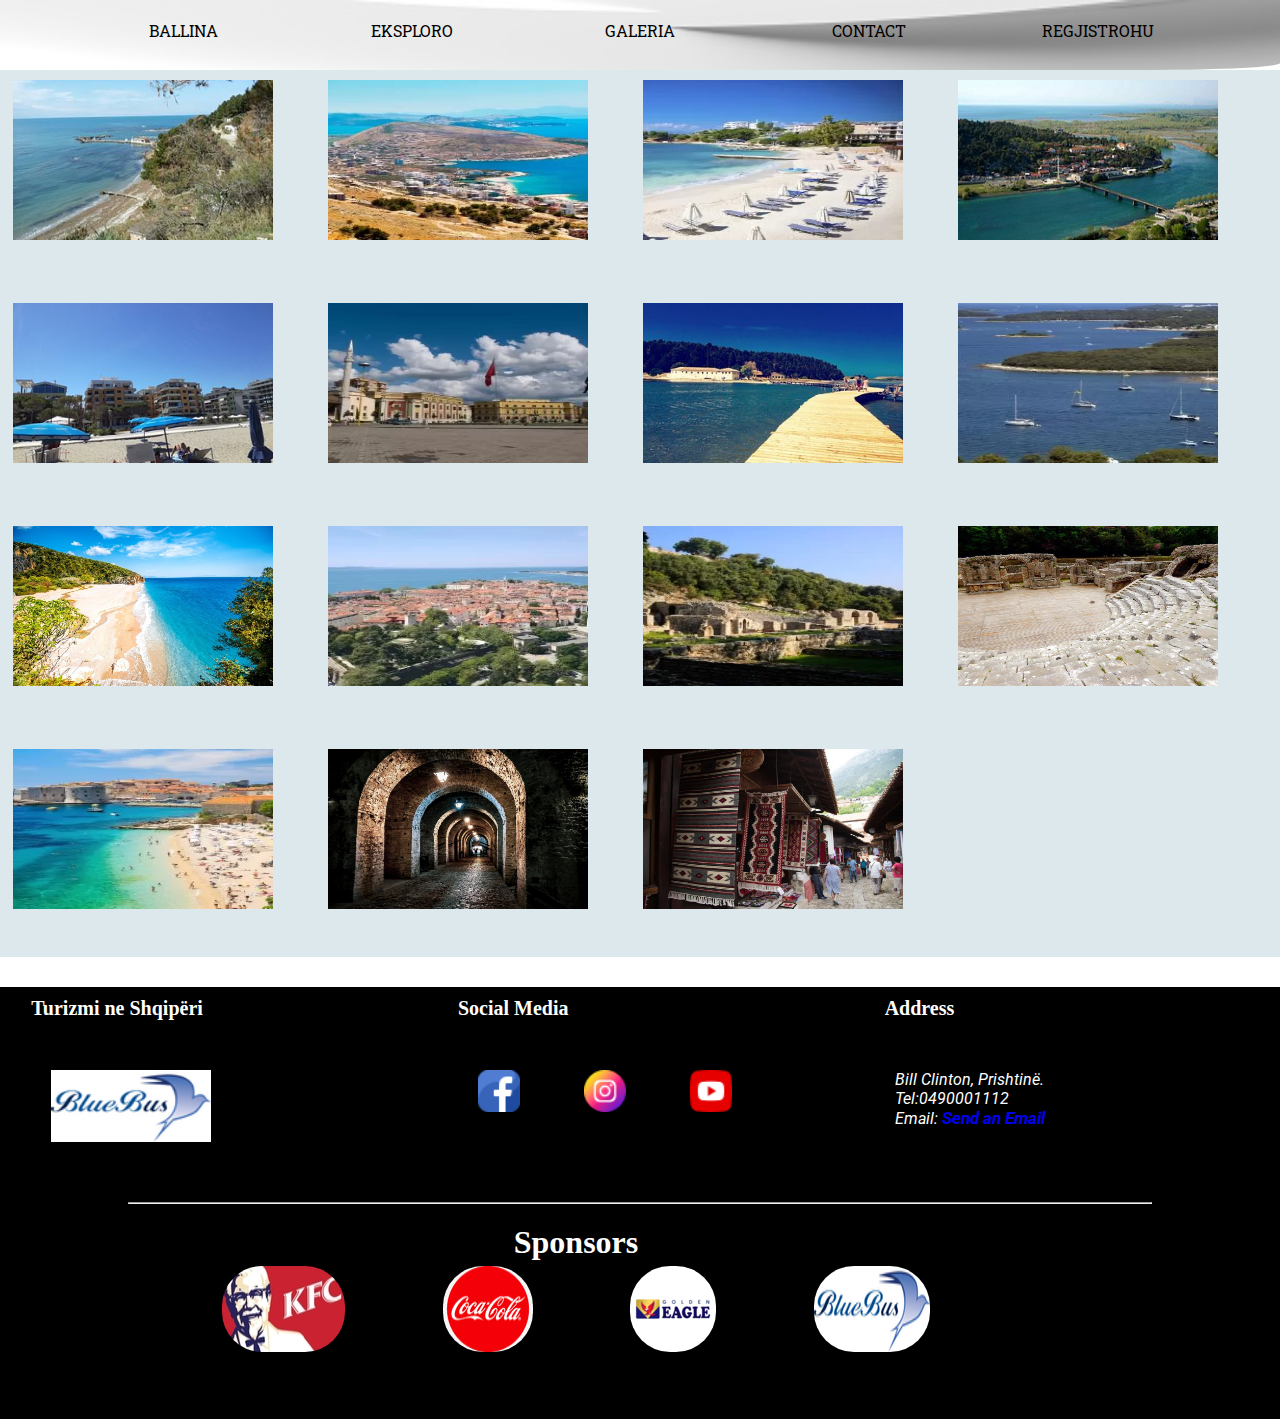
<file: galeria.html>
<!DOCTYPE html>
<html lang="en">
<head>
    <meta charset="UTF-8">
    <meta http-equiv="X-UA-Compatible" content="IE=edge">
    <meta name="viewport" content="width=device-width, initial-scale=1.0">
    <link rel="stylesheet" href="./styleCss/galeria.css">
    <title>Galeria</title>
</head>
<body>
<header>
        <nav class="nav-bar">
            <ul>
                <li><a href="index.html">Ballina</a></li>
                <li><a href="eksploro.html">Eksploro</a></li>
                <li><a href="galeria.html">Galeria</a></li>
                <li><a href="contact.html">Contact</a></li>
                <li><a href="regjistrohu.html">Regjistrohu</a></li>
            </ul>
        </nav>
</header>
<div class="eksploro">
    <div class="eks1">
        
        <img src="images/glaeria/durresi.jpg" alt="">
        <span>Durresi</span>
    </div>
    
    <div class="eks2">
        
        <img src="images/glaeria/Sarana.webp" alt="">
        <span>Sarandë</span>
    </div>
    
    <div class="eks3">
        
        <img src="./images/glaeria/ksamil.webp" alt="">
        <span>Ksamil</span>
    </div>
    
    <div class="eks4">
        <img src="./images/glaeria/shkoder.jpg" alt="">
        <span>Shkodër</span>
    </div>
    
    <div class="eks5">
        <img src="./images/glaeria/golem.jpg" alt="">
        <span>Golem</span>
    </div>
    
    <div class="eks6">
        <img src="./images/glaeria/tirana.webp" alt="">
        <span>Tiranë</span>
    </div>
    <div class="eks7">
        <img src="./images/glaeria/vlora.jpg" alt="">
        <span>Vlorë</span>
    </div>
    <div class="eks8">
        <img src="./images/glaeria/adriaticcoast.webp" alt="">
        <span>Adriatik Coast</span>
    </div>
    <div class="eks9">
        <img src="./images/glaeria/albania-river.jpg" alt="">
        <span>Albanian River</span>
    </div>
    
    <div class="eks10">
        <img src="./images/glaeria/Berat.webp" alt="">
        <span>Berat</span>
    </div>
    
    <div class="eks11">
        <img src="./images/glaeria/Butrint-N-Park.webp" alt="">
        <span>Butrint National Park</span>
    </div>
    
    <div class="eks12">
        <img src="./images/glaeria/Butrint_albania_.jpg" alt="">
        <span>Butrint</span>
    </div>
    
    <div class="eks13">
        <img src="./images/glaeria/Dubrovnik.webp" alt="">
        <span>Dubrovnik</span>
    </div>
    
    <div class="eks14">
        <img src="./images/glaeria/Gjirokastra.jpg" alt="">
        <span>Gjirokastër</span>
    </div>
    
    <div class="eks15">
        <img src="./images/glaeria/KRUJE-ALBANIA-.webp" alt="">
        <span>Krujë</span>
    </div>


</div>

<footer>
    <div class="footer-content">
        <div class="footer-1">
            <h1 class="footer-title">Turizmi ne Shqipëri</h1>
            <a href="index.html">
                <img src="./images/footer/logo-footer...jpg" alt="logo"></a>
        </div>
        
        <div class="footer-2">
            <h1 class="footer-title">Social Media</h1>
            <img src="./images/footer/Facebook.png" alt="Facebook-icon">
            <i class="fab fa-instagram-square"></i>
            
            <img src="./images/footer/instagram.png" alt="Facebook-icon" id="social-2">
            <img src="./images/footer/Youtube.png" alt="Facebook-icon" id="social-3">

        </div>
        
        <div class="footer-3">
            <h1 class="footer-title">Address</h1>
            <address>
                Bill Clinton, Prishtinë. <br /> 
                Tel:0490001112 <br />
                Email: <a href="mailto:turizmishqipetar@gmail.com">Send an Email</a>
                </a>
            </address>
        </div>
    </div>
    <hr>
                <div class="footer-sponsored">
                    <h1>Sponsors</h1>
                        <div class="sponsors">
                            
                            <img src="./images/footer/spo-1.jpg" alt="">
                            
                            <img src="./images/footer/spo-2.jpg" alt="">

                            <img src="./images/footer/spo-3.png" alt="">
                            <img src="./images/footer/logo-footer...jpg" alt="">

                        </div>
            </div>
                
</footer>
   

    
</body>
</html>
</file>
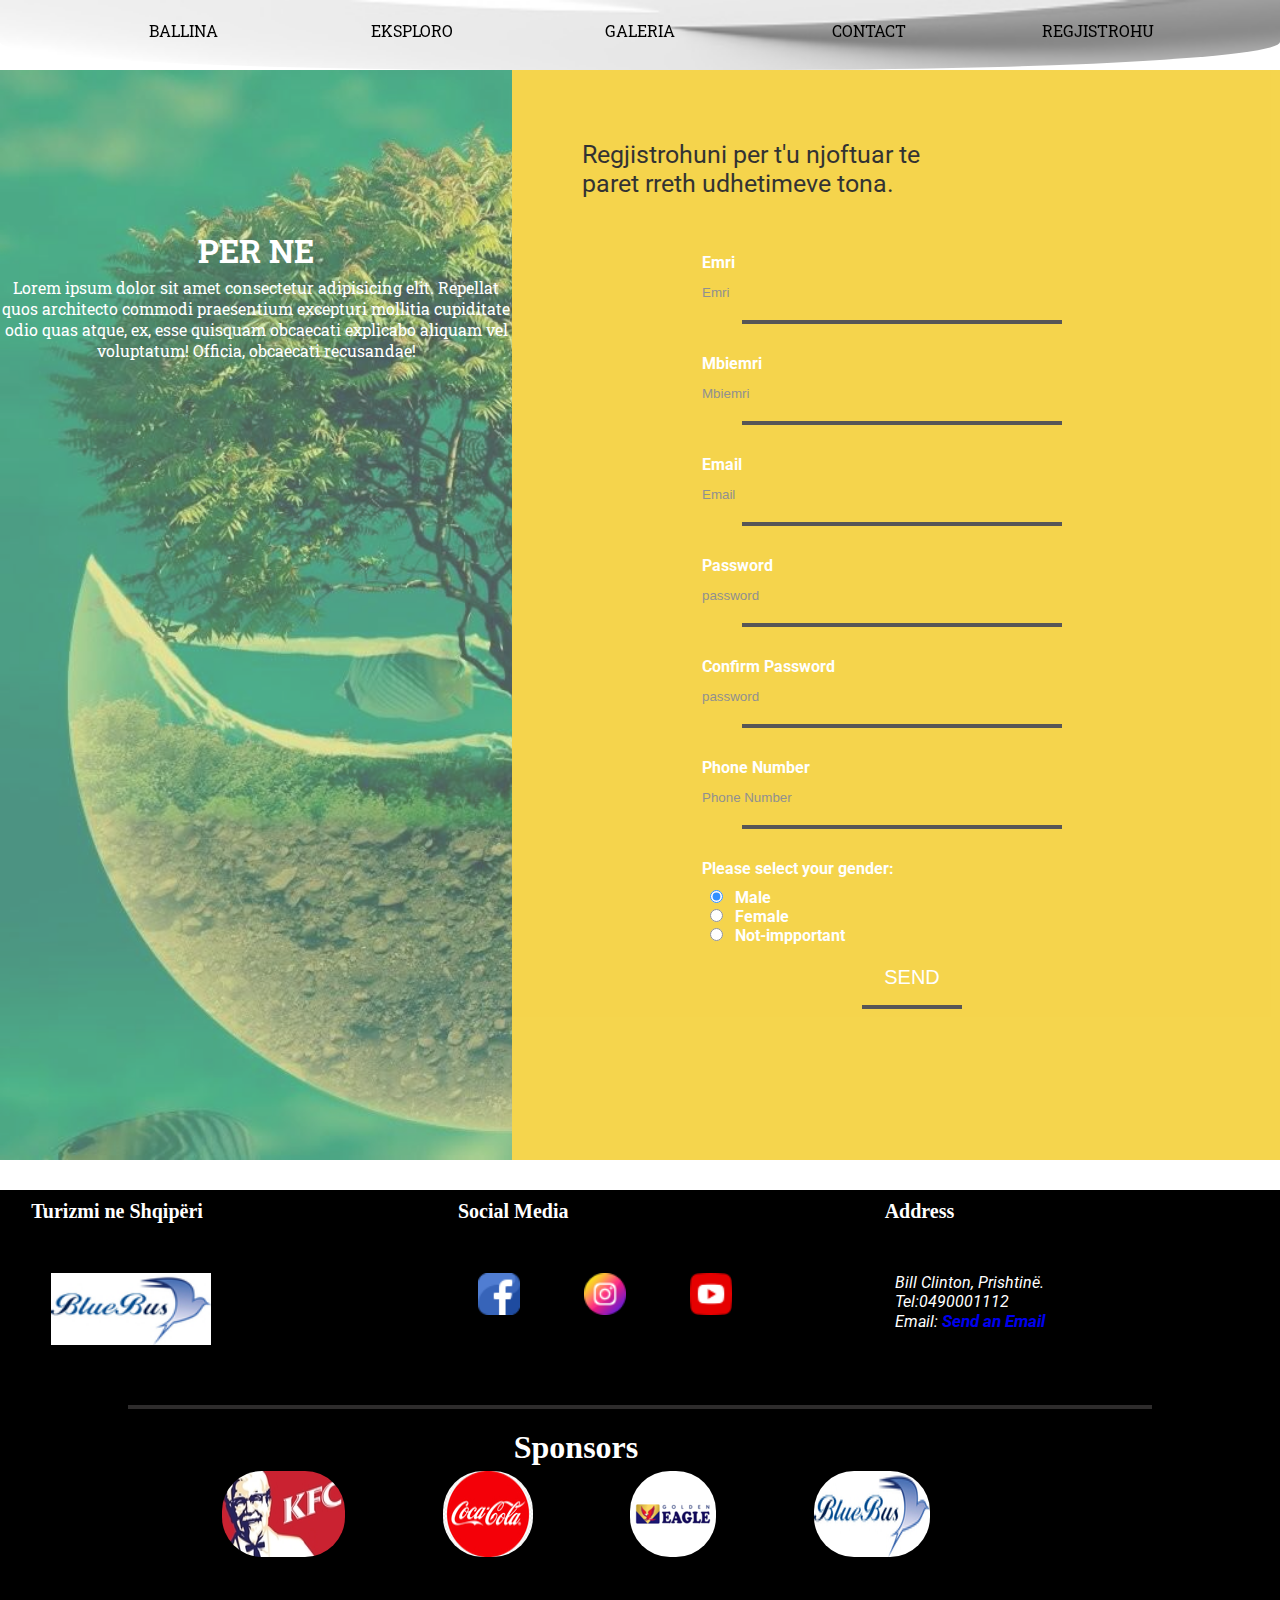
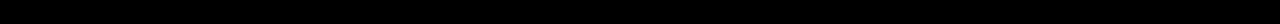
<file: regjistrohu.html>
<!DOCTYPE html>
<html lang="en">
<head>
    <meta charset="UTF-8">
    <meta http-equiv="X-UA-Compatible" content="IE=edge">
    <meta name="viewport" content="width=device-width, initial-scale=1.0">
    <link rel="stylesheet" href="styleCss/login.css">
    <title>Regjistrohu</title>
</head>
<body>
<header>
        <nav class="nav-bar">
            <ul>
                <li><a href="index.html">Ballina</a></li>
                <li><a href="eksploro.html">Eksploro</a></li>
                <li><a href="galeria.html">Galeria</a></li>
                <li><a href="contact.html">Contact</a></li>
                <li><a href="regjistrohu.html">Regjistrohu</a></li>
            </ul>
        </nav>
</header>

<main>
    <div class="maincontainer">
            <div class="content">
                <h1>Per ne </h1>
            <p>
                Lorem ipsum dolor sit amet consectetur adipisicing elit. Repellat quos architecto commodi praesentium excepturi mollitia cupiditate odio quas atque, ex, esse quisquam obcaecati explicabo aliquam vel voluptatum! Officia, obcaecati recusandae!
            </p>
            </div>
    </div>
    <div class="maincontainer-1">
        <h1>Regjistrohuni  per t'u
            njoftuar te <br />paret rreth udhetimeve tona.</h1>
            <form action="#" method="POST">
                <label for="name">Emri</label>
                <input type="text" placeholder="Emri" id="name" minlength="2">
                <hr>
                <label for="mbiemri">Mbiemri</label>
                <input type="text" placeholder="Mbiemri" id="mbiemri" minlength="2">
                <hr>
                <label for="Email">Email</label>
                <input type="text" placeholder="Email" id="Email">
                <hr>
                <label for="password">Password</label>
                <input type="password" placeholder="password" id="password" minlength="2">
                <hr>
                <label for="password">Confirm Password</label>
                <input type="password" placeholder="password" id="password" minlength="2">
                <hr>
                <label for="tel">Phone Number</label>
                <input type="text" placeholder="Phone Number" id="tel">
                <hr>
                <section>
                    <p>Please select your gender:</p>
                  <input type="radio" id="male" name="yourgender" value="thegender" checked>
                  <label for="male">Male</label><br>
                  <input type="radio" id="feamle" name="yourgender" value="TheGender">
                  <label for="female">Female</label><br>
                  <input type="radio" id="Not-impportant" name="yourgender" value="TheGendeer.">
                  <label for="Not-impportant">Not-impportant</label>

                </section>
                
                <button type="submit" id="button">Send

                </button>
                    <hr class="hr">
            </form>
        
    </div>
</main>

<footer>
    <div class="footer-content">
        <div class="footer-1">
            <h1 class="footer-title">Turizmi ne Shqipëri</h1>
            <a href="index.html">
                <img src="./images/footer/logo-footer...jpg" alt="logo"></a>
        </div>
        
        <div class="footer-2">
            <h1 class="footer-title">Social Media</h1>
            <img src="./images/footer/Facebook.png" alt="Facebook-icon">
            <i class="fab fa-instagram-square"></i>
            
            <img src="./images/footer/instagram.png" alt="Facebook-icon" id="social-2">
            <img src="./images/footer/Youtube.png" alt="Facebook-icon" id="social-3">

        </div>
        
        <div class="footer-3">
            <h1 class="footer-title">Address</h1>
            <address>
                Bill Clinton, Prishtinë. <br /> 
                Tel:0490001112 <br />
                Email: <a href="mailto:turizmishqipetar@gmail.com">Send an Email</a>
                </a>
            </address>
        </div>
    </div>
    <hr>
                <div class="footer-sponsored">
                    <h1>Sponsors</h1>
                        <div class="sponsors">
                            
                            <img src="./images/footer/spo-1.jpg" alt="">
                            
                            <img src="./images/footer/spo-2.jpg" alt="">

                            <img src="./images/footer/spo-3.png" alt="">
                            <img src="./images/footer/logo-footer...jpg" alt="">

                        </div>
            </div>
                
</footer>
   
</body>
</html>
</file>
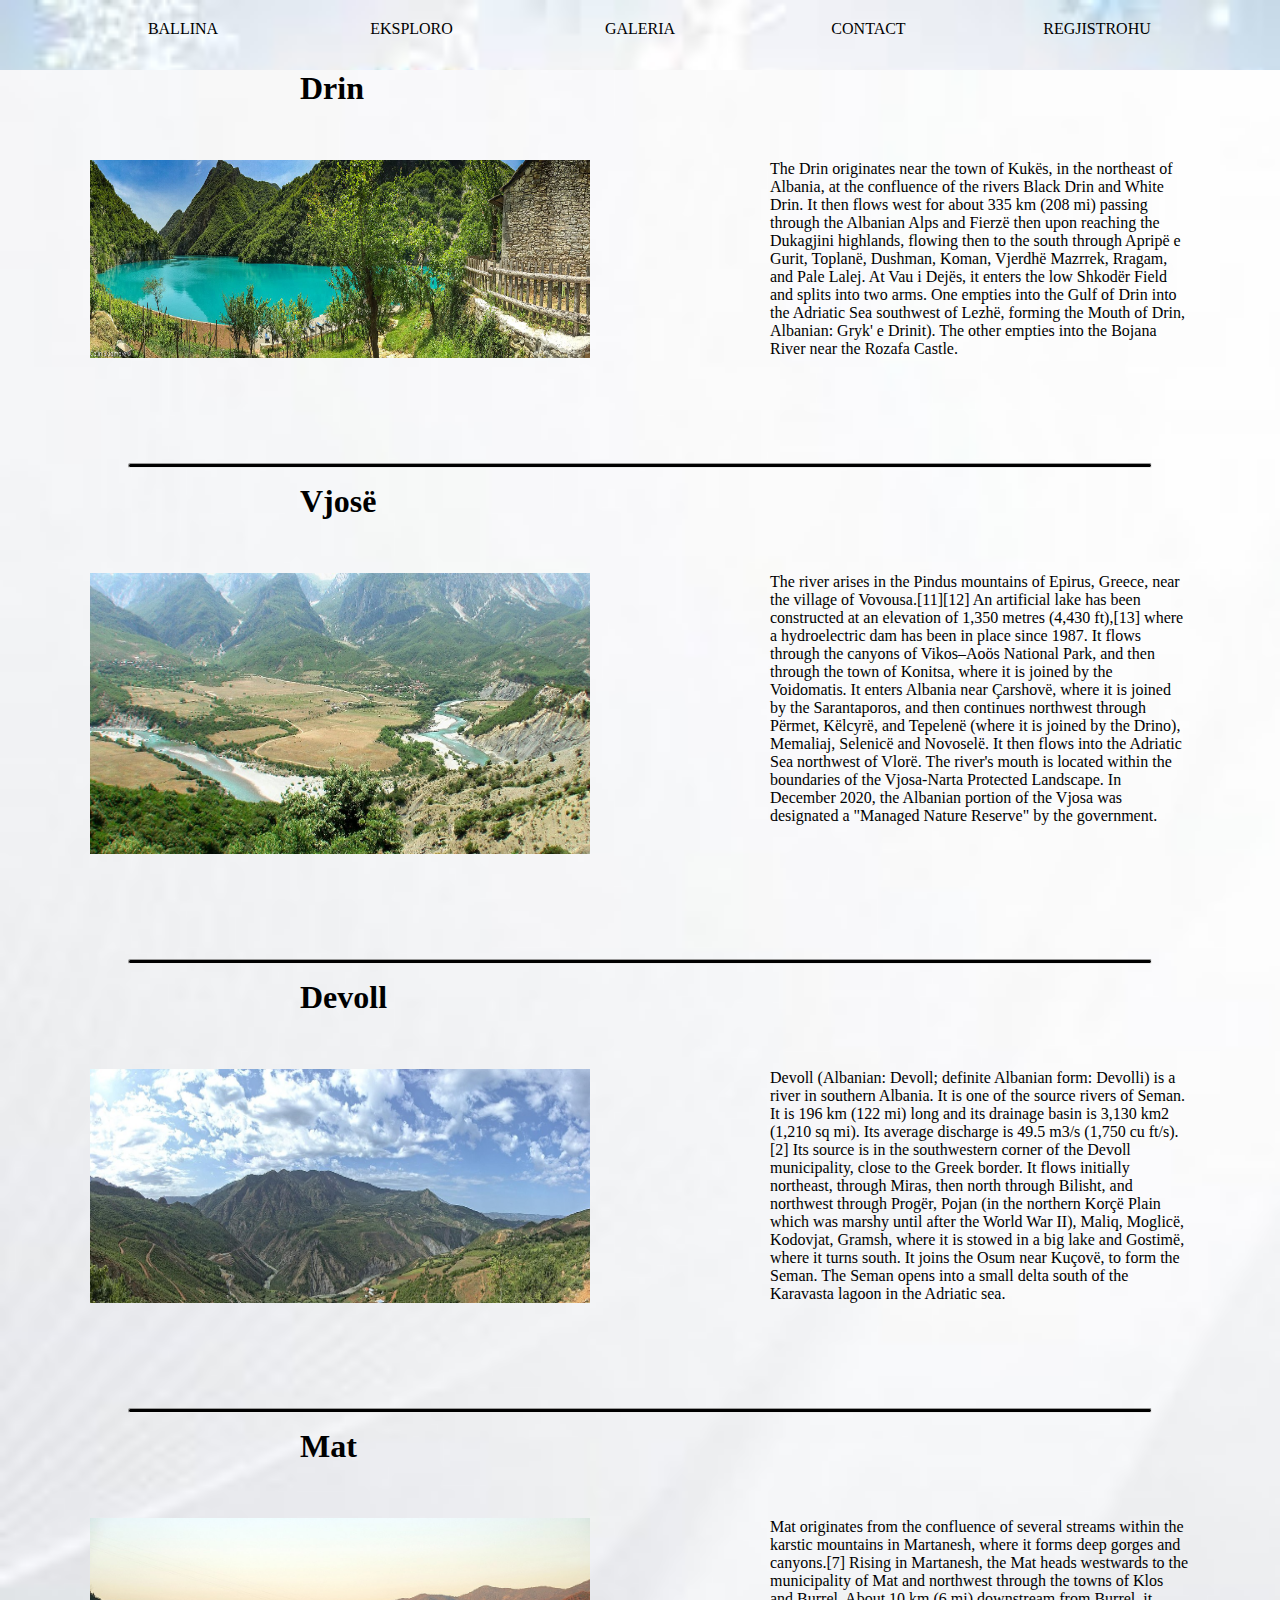
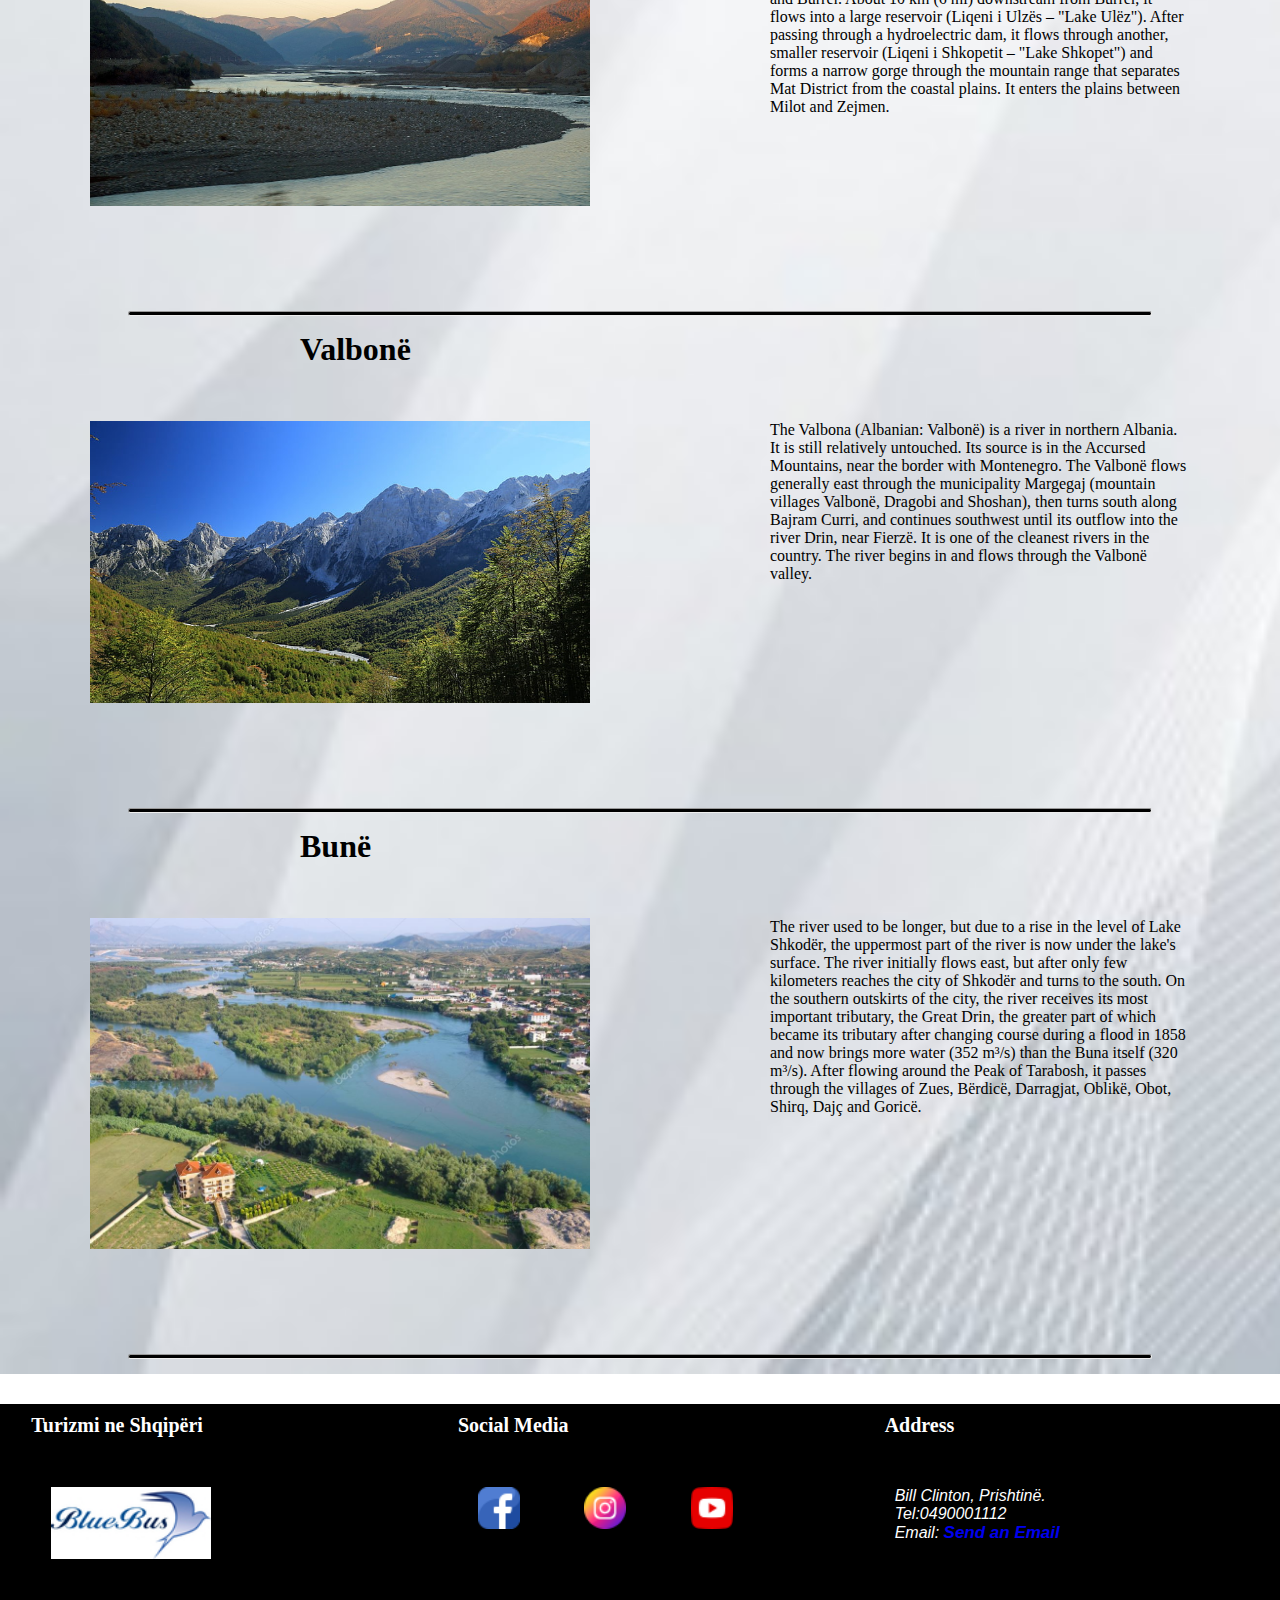
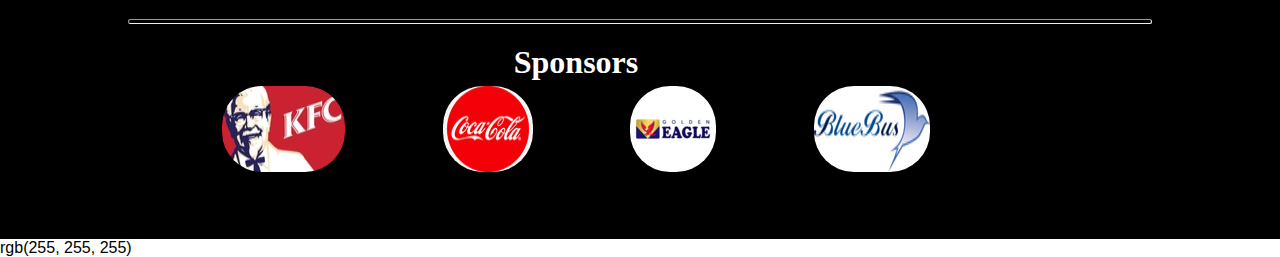
<file: rivers.html>
<!DOCTYPE html>
<html lang="en">
<head>
    <meta charset="UTF-8">
    <meta http-equiv="X-UA-Compatible" content="IE=edge">
    <meta name="viewport" content="width=device-width, initial-scale=1.0">
    <link rel="stylesheet" href="./styleCss/rivers.css">
    <title>Rivers</title>
</head>
<body>
    <header>
        <nav class="nav-bar">
            <ul>
                <li><a href="index.html">Ballina</a></li>
                <li><a href="eksploro.html">Eksploro</a></li>
                <li><a href="galeria.html">Galeria</a></li>
                <li><a href="contact.html">Contact</a></li>
                <li><a href="regjistrohu.html">Regjistrohu</a></li>
            </ul>
        </nav>
</header>  

<main>
        <div class="container">
                <div class="first-river">
                    <h1>Drin</h1>
                    <img src="./images/rivers/Lake_komani_2016_Albania.jpg" alt="">
                    <p class="river-content">The Drin originates near the town of Kukës, in the northeast of Albania, at the confluence of the rivers Black Drin and White Drin. It then flows west for about 335 km (208 mi) passing through the Albanian Alps and Fierzë then upon reaching the Dukagjini highlands, flowing then to the south through Apripë e Gurit, Toplanë, Dushman, Koman, Vjerdhë Mazrrek, Rragam, and Pale Lalej. At Vau i Dejës, it enters the low Shkodër Field and splits into two arms. One empties into the Gulf of Drin into the Adriatic Sea southwest of Lezhë, forming the Mouth of Drin, Albanian: Gryk' e Drinit). The other empties into the Bojana River near the Rozafa Castle.

                    </p>
                </div>
                <hr>
                <div class="first-river">
                    <h1>Vjosë</h1>
                    <img src="./images/rivers/VjosaBeiÇarshovë.JPG" alt="">
                    <p>
                        The river arises in the Pindus mountains of Epirus, Greece, near the village of Vovousa.[11][12] An artificial lake has been constructed at an elevation of 1,350 metres (4,430 ft),[13] where a hydroelectric dam has been in place since 1987. It flows through the canyons of Vikos–Aoös National Park, and then through the town of Konitsa, where it is joined by the Voidomatis. It enters Albania near Çarshovë, where it is joined by the Sarantaporos, and then continues northwest through Përmet, Këlcyrë, and Tepelenë (where it is joined by the Drino), Memaliaj, Selenicë and Novoselë. It then flows into the Adriatic Sea northwest of Vlorë. The river's mouth is located within the boundaries of the Vjosa-Narta Protected Landscape. In December 2020, the Albanian portion of the Vjosa was designated a "Managed Nature Reserve" by the government.  
                    </p>
                </div><hr>

                <div class="first-river">
                    <h1>Devoll</h1>
                    <img src="./images/rivers/devoll.jpg" alt="">
                    <p>Devoll (Albanian: Devoll; definite Albanian form: Devolli) is a river in southern Albania. It is one of the source rivers of Seman. It is 196 km (122 mi) long and its drainage basin is 3,130 km2 (1,210 sq mi). Its average discharge is 49.5 m3/s (1,750 cu ft/s).[2] Its source is in the southwestern corner of the Devoll municipality, close to the Greek border. It flows initially northeast, through Miras, then north through Bilisht, and northwest through Progër, Pojan (in the northern Korçë Plain which was marshy until after the World War II), Maliq, Moglicë, Kodovjat, Gramsh, where it is stowed in a big lake and Gostimë, where it turns south. It joins the Osum near Kuçovë, to form the Seman. The Seman opens into a small delta south of the Karavasta lagoon in the Adriatic sea. 
                    </p>
                </div>
                <hr>
                
                <div class="first-river">
                    <h1>Mat</h1>
                    <img src="./images/rivers/mat.jpg" alt="">
                    <p>Mat originates from the confluence of several streams within the karstic mountains in Martanesh, where it forms deep gorges and canyons.[7] Rising in Martanesh, the Mat heads westwards to the municipality of Mat and northwest through the towns of Klos and Burrel. About 10 km (6 mi) downstream from Burrel, it flows into a large reservoir (Liqeni i Ulzës – "Lake Ulëz"). After passing through a hydroelectric dam, it flows through another, smaller reservoir (Liqeni i Shkopetit – "Lake Shkopet") and forms a narrow gorge through the mountain range that separates Mat District from the coastal plains. It enters the plains between Milot and Zejmen.   
                    </p>
                </div>
                <hr>
                <div class="first-river">
                    <h1>Valbonë</h1>
                    <img src="./images/rivers/Valbone.jpg" alt="">
                    <p>
                        The Valbona (Albanian: Valbonë) is a river in northern Albania. It is still relatively untouched. Its source is in the Accursed Mountains, near the border with Montenegro.

                            The Valbonë flows generally east through the municipality Margegaj (mountain villages Valbonë, Dragobi and Shoshan), then turns south along Bajram Curri, and continues southwest until its outflow into the river Drin, near Fierzë. It is one of the cleanest rivers in the country. The river begins in and flows through the Valbonë valley.
                    </p>
                </div>
                <hr>
                
                <div class="first-river">
                    <h1>Bunë</h1>
                    <img src="./images/rivers/Bunë.jpg" alt="">
                    <p>The river used to be longer, but due to a rise in the level of Lake Shkodër, the uppermost part of the river is now under the lake's surface. The river initially flows east, but after only few kilometers reaches the city of Shkodër and turns to the south. On the southern outskirts of the city, the river receives its most important tributary, the Great Drin, the greater part of which became its tributary after changing course during a flood in 1858 and now brings more water (352 m³/s) than the Buna itself (320 m³/s). After flowing around the Peak of Tarabosh, it passes through the villages of Zues, Bërdicë, Darragjat, Oblikë, Obot, Shirq, Dajç and Goricë.

                    </p>
                </div>
                <hr>
        </div>
</main>
<footer>
    <div class="footer-content">
        <div class="footer-1">
            <h1 class="footer-title">Turizmi ne Shqipëri</h1>
            <a href="index.html">
                <img src="./images/footer/logo-footer...jpg" alt="logo"></a>
        </div>
        
        <div class="footer-2">
            <h1 class="footer-title">Social Media</h1>
            <img src="./images/footer/Facebook.png" alt="Facebook-icon">
            <i class="fab fa-instagram-square"></i>
            
            <img src="./images/footer/instagram.png" alt="Facebook-icon" id="social-2">
            <img src="./images/footer/Youtube.png" alt="Facebook-icon" id="social-3">

        </div>
        
        <div class="footer-3">
            <h1 class="footer-title">Address</h1>
            <address>
                Bill Clinton, Prishtinë. <br /> 
                Tel:0490001112 <br />
                Email: <a href="mailto:turizmishqipetar@gmail.com">Send an Email</a>
                </a>
            </address>
        </div>
    </div>
    <hr>
                <div class="footer-sponsored">
                    <h1>Sponsors</h1>
                        <div class="sponsors">
                            
                            <img src="./images/footer/spo-1.jpg" alt="">
                            
                            <img src="./images/footer/spo-2.jpg" alt="">

                            <img src="./images/footer/spo-3.png" alt="">
                            <img src="./images/footer/logo-footer...jpg" alt="">

                        </div>
            </div>
                
</footer>
   
</body>
</html>rgb(255, 255, 255)
</file>
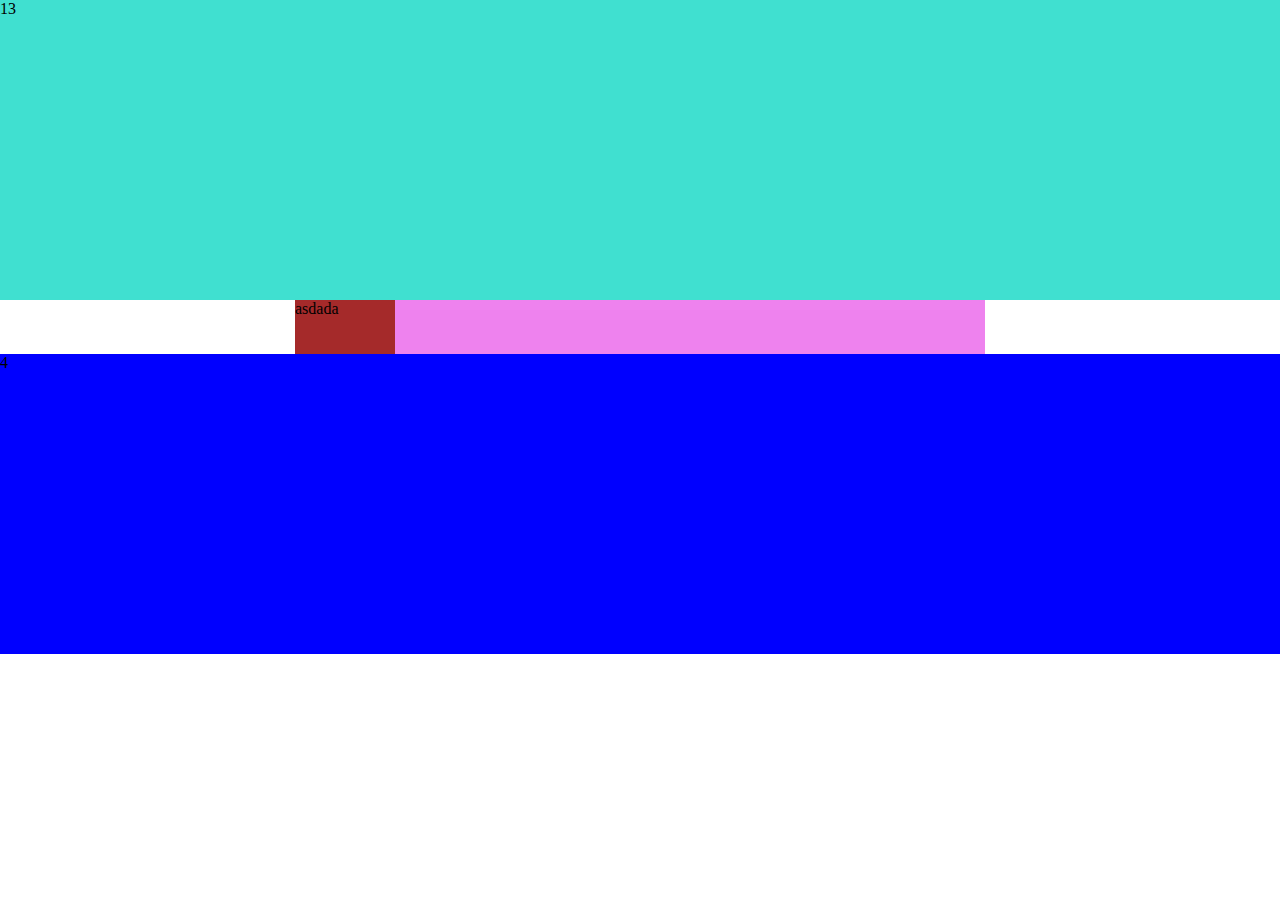
<file: ushtrim.html>
<!DOCTYPE html>
<html lang="en">
<head>
    <meta charset="UTF-8">
    <meta http-equiv="X-UA-Compatible" content="IE=edge">
    <meta name="viewport" content="width=device-width, initial-scale=1.0">
    <title>Document</title>
    <style>
        *{
            padding: 0%;
            margin: 0%;
            box-sizing: border-box;
        }
        body{
            width: 100%;
            height: auto;
            display: grid;
            grid-template:
            "header header header header"
            ". main main ." 
            "footer footer footer footer" 
            
            ;
        }
        header{
            grid-area: header;
            background-color: turquoise;
            height: 300px;
        }
        main{
            height: auto;
            grid-area: main;
            background-color: violet;
         
       }
       .class2{
           grid-area: class2;
           background-color: brown;
           width: 100px;
           height: auto;
       }
       .class{
           width: 100px;
           height: auto;
           background-color: rgb(3, 125, 66);
           display: grid;
            grid-template:
            "class para para"
            "class class2 class2"
            "class .       class2"
            ;
       }
       
       .para{
           grid-area: para;
           width: 100px;
           height: auto;
           background-color: rgb(17, 15, 15);
       }
        footer{
            height: 300px;
            grid-area: footer;
            background-color: blue;            
        }
    </style>
</head>
<body>
    <header>13</header>
    <main>
        <div class="class">
           
       
                     <p class="para">Lorem ipsum dolor sit amet, consect</p>
       
                    <div class="class2">asdada</div>
        </div>
    </main>
    <footer>4</footer>
    
</body>
</html>
</file>
<file: styleCss/ballina.css>
@import url('https://fonts.googleapis.com/css2?family=Roboto+Slab&display=swap');
@import url('https://fonts.googleapis.com/css2?family=Roboto:wght@300&display=swap');
@import url('https://fonts.googleapis.com/css2?family=Lobster&display=swap');
@import url('https://fonts.googleapis.com/css2?family=Courgette&display=swap');
@import url('https://fonts.googleapis.com/css2?family=Mochiy+Pop+P+One&display=swap');
*{
    padding: 0%;
    margin: 0%;
    box-sizing: border-box;
   
}
body{
    font-family: 'Roboto', sans-serif;
}
header{
    width: auto;
    height: 600px;
    background-image:url("../images/index/wp9095358.jpg");
    -webkit-background-size: cover;
    -moz-background-size: cover;
    -o-background-size: cover;
    background-size: cover;
    opacity: 0.9;
    
  
}
nav{
    background-image: url(../images/1838041.jpg);
    width: 100%;
    height: 70px;
    display: flex;
    flex-direction: row;
}
nav ul{
    width: 100%;
    display: inherit;
    justify-content: space-between;
    margin: 0px 10px;
}
nav ul li{
    list-style-type: none;
    margin: auto;
}
nav ul li a{
    text-decoration: none;
    font-size: 20px;
    line-height: 40px;
    color: rgb(255, 255, 255);
    font-weight: bold;
    font-family: 'Mochiy Pop P One', sans-serif;
}
#titulli{
    position: absolute;
    margin: 200px 0px 0px 30%;
    font-size: 55px;
    font-weight: bold ;
    color: rgb(255, 255, 255);
    font-family: 'Mochiy Pop P One', sans-serif;
  
}
.readmore{
        position: absolute;
        margin: 300px 0px 0px 45.5%;
        text-decoration: none;
        background-color: white;
        color: black;
        box-shadow: 5px 10px #888888;
        width: 95px;
        height: 30px;
        text-align: center;
        font-weight: bold;
        filter: blur(0.4px);
        border-radius: 10px;
    }
    .readmore:hover{
        filter: blur(0px);
    }

/*main*/
main{
    width: 100%;
    height: auto;
    margin: 0 auto;
}
.newsection, .newsection1, .newsection2, .newsection3, 
.newsection5, .newsection6, .newsection7{
    width: 1100px;
    display: grid;
    grid-template-columns: repeat(2, 500px);
    grid-template-rows: repeat(1,600px);
    gap: 30px;
    align-items: center;
    margin: 10px auto;
}

.image{
    width: 500px;
    height: 550px;
    border-radius: 30px;
}
.container1 h1{
    font-family: 'Mochiy Pop P One', sans-serif;
}
.readmore1 {
    position: absolute;
    margin-top: 5px;
    text-decoration: none;
    background-color: rgb(126, 124, 124);
    color: rgb(255, 255, 255);
    width: 95px;
    height: 30px;
    text-align: center;
    font-weight: bold;
    border-radius: 10px;
}

/*footer*/
footer{
    background-color: black;
    width: auto;
    height: auto;
    margin-top:  30px;;
}
.footer-content{

display: flex;
flex-flow: row wrap;

}
.footer-1,
.footer-2,
.footer-3{
    width: 30%;
    height: 200px;
    margin: 0 auto;
}

.footer-2 img{
  width: 74px;
    height: 74px;
    
    display:inline-block;
}


hr{
    margin: 15px auto;
    width: 80%;

}.footer-1 img{
    margin: 50px 30px  ;
    width: 160px;
    height: 72px;
}


.footer-2 img{
    margin: 50px 30px  ;
    width: 42px;
    height: 42px;
}

.footer-title{
    margin-top: 10px;
    margin-left: 10px;
    font-size: 20px;
    color: white;
    font-family: 'Courgette', cursive;
}
.footer-3 address{
    margin-top: 50px;
    margin-left: 20px;
    font-size: 16px;
    color: white;
}
.footer-3 address a{
   text-decoration: none;
   font-weight: bold;
   font-size: 17px;
}







.footer-sponsored{
    width: 90vw;
    height: 200px;
    display: flex;
    flex-direction: column;
}
.footer-sponsored h1{
    text-align: center;
    margin: 5px;
    font-family: 'Courgette', cursive;
    color: white;
}
.sponsors{
    width: 70%;
    margin: 0 auto;

    display: flex;
}
.sponsors img{
    justify-content: space-around;
    margin:0% auto;
    border-radius: 40px;
}


@media screen and (max-width: 395px) and (orientation: portrait) {

    .container1{
        display: none !important;
 
    }
    
    .newsection, .newsection1, .newsection2, .newsection3, 
    .newsection5, .newsection6, .newsection7{
        width: 599px;
        display: grid;
        grid-template-columns:  200px;
        grid-template-rows: repeat(2,400px);
        gap: 0px;
        margin: 80px auto;
        overflow: hidden;
    }
    p{
        font-size: 14;
    }
    
}




@media screen and (max-width: 599px) and (orientation: portrait) {
        
    header{
        width: 100%;
        height: 300px;
        
        overflow-x: hidden;
    }
    nav ul{
        width: auto;
        justify-content: flex-start;
        align-items: center;
    }
    nav ul li{
        list-style-type: none;
        margin: 5px;
        
    }
    nav ul li a{
        font-size: 13px;
        line-height: 25px;
        color: rgb(255, 255, 255);
        font-weight: normal;
        font-family: 'Segoe UI', Tahoma, Geneva, Verdana, sans-serif;
    }

    #titulli{
        position: absolute;
        margin: 60px 0px 0px 30%;
        font-size: 17px;
        font-weight: bold ;
        color: rgb(255, 255, 255);
        font-family: 'Mochiy Pop P One', sans-serif;
    }
    .readmore{
            position: absolute;
            margin: 90px 0px 0px 45.5%;
            width: 65px;
            height: 30px;
        }
    .readmore a{
        font-size: 16px !important;
    }
    /*main*/
    main{
        width: 90%;
        height: auto;
        margin-left: 0;
        margin-top: 0%;
        
        overflow-x: hidden;
    }
    .newsection, .newsection1, .newsection2, .newsection3, 
    .newsection5, .newsection6, .newsection7{
        width: 599px;
        display: grid;
        grid-template-columns:  1fr;
        grid-template-rows: repeat(1,400px);
        gap: 0px;
        margin: 80px auto;
        overflow: hidden;
    }
    .image{
        width: 120px;
        height: 250px;
        border-radius: 30px;
    }
    .container2 p{
        width: 150px;
        padding: 5px;

    }
    .container2{
        margin-top: 100px;
    }
    /*foooooottttteeeerrr*/
    footer{
        width: 100%;
        height: auto;
        margin-top:  30px;
        
        overflow-x: hidden;
    }
    .footer-1,
    .footer-2,
    .footer-3{
        width: 30%;
        height: 200px;
        margin: 0;
    }

    .footer-2 img{
    width: 24px;
    height: 24px;
    display:inline-block;
    }


    .footer-1 img{
        margin: 30px 10px  ;
        width: 80%;
        height: 42px;
    }


    .footer-2 img{
        display: inline-block;
        margin: 30px  0px ;
        width: 32px;
        height: 32px;
    }

    .footer-title{
        font-size: 16px;
    }
    .footer-sponsored{
        width: 100%;
        height: 200px;
        display: flex;
        flex-direction: column;
    }
    .footer-sponsored h1{
        text-align: center;
        justify-content: flex-start;
        margin: 5px;
        font-family: 'Courgette', cursive;
        color: white;
    }
    .sponsors{
        display: block !important;
        width: 70%;
        margin: 0 auto;

    }
    .sponsors img{
        margin:0% auto;
        border-radius: 40px;
        width: 35px;
        height: 36px;
       }
}





@media screen and (min-width: 600px) and (orientation: portrait) {

    header{
        width: 1200px;

        height: 600px;
    } 
    #titulli{
        position: absolute;
        margin: 150px 0px 0px 30%;
        width:300px;
        font-size: 35px;
      
    }
    nav ul{
        width: auto;
        justify-content: flex-start;
        align-items: center;
    }
    nav ul li{
        margin-left: 20px;
    }
    .readmore{
            position: absolute;
            margin: 300px 0px 0px 45.5%;
            text-decoration: none;
            background-color: white;
            color: black;
            box-shadow: 5px 10px #888888;
            width: 95px;
            height: 30px;
            text-align: center;
            font-weight: bold;
            filter: blur(0.4px);
            border-radius: 10px;
        }
        
        footer{
            width: 1200px;
            height: auto;
            margin-top:  30px;
            
            overflow-x: hidden;
        }
        
    }
    @media screen and (min-width: 810px) {
        header{
            width: auto;
            height: 600px;
        } 
    }
    
@media (min-width: 600px) and (max-width: 991.98px)   {

        header{
            width: 1100px;
            height: 600px;
        } 
        #titulli{
            position: absolute;
            margin: 150px 0px 0px 30%;
            width: 100%;
            font-size: 45px;
          
        }
        main{
            height: auto;
            overflow: hidden;

        }
        footer{
            width: 1200px;
            height: auto;
            margin-top:  30px;
            
        }
    }
</file>
<file: styleCss/contact.css>
*{
    padding: 0%;
    margin: 0%;
    box-sizing: border-box;
    
}
@import url('https://fonts.googleapis.com/css2?family=Courgette&display=swap');
@import url('https://fonts.googleapis.com/css2?family=Courgette&display=swap');
body{
    font-family: 'Roboto', sans-serif;
}
header{
    width: 100%;
    height: 70px;
   
}

.nav-bar{
    width: 100%;
    height: 70px;
    background-color:rgb(216, 231, 216);
    display: flex;
    flex-direction: column;
    justify-content: flex-end;
}

nav{
    position: fixed;
    z-index: 1;
    margin-bottom: 300px;
    width: 100%;
    height: 70px;
    background-image: url(../images/Contact/download.jfif);
    background-size: cover;
    opacity: 1;
   
}


nav ul{
    margin: auto;
    width: 80%;
    text-decoration: none;
    list-style-type: none;
    display: flex;
    flex-direction:row;
    flex-wrap: wrap;
    justify-content:space-between;
    align-items:flex-start ;
}

nav ul a{
    font-family: 'Roboto Slab', serif;
    text-decoration: none;
    color: rgb(0, 0, 0);
    text-transform: uppercase;
    
} 
nav ul li{
    width: 110px;
    height: 30px;
    text-align: center;
    
}
nav ul li :hover{
    padding: 7px;
    background-color: beige;
    transform: rotate(360deg);
    border-radius: 10px 10px;

}
/*main contact*/
main {
    background-image: url(../images/Contact/tumblr_oiwyt6xLk11tf8vylo1_1280.png);
    background-size: cover;
    opacity: 0.9;
 
}
 h1{
    font-family: 'Courgette', cursive;
    text-transform: uppercase;
    color: rgb(255, 255, 255);
    font-size: 37px;
}
main span{
    font-family: 'Courgette', cursive;
    font-size: 20px
    ;
}
.container{
    width: 80%;
    height: 1000px;
    display: grid;
    margin: 0 auto;
    grid-template-rows: repeat(3, 150px);
    grid-template-columns: repeat(3, 300px) ;
    justify-content: center;
    gap: 10px;
    color: white;
}
.contact{
    width: 70%;
    margin-top: 30px;
    height: 100px;
}
.contact h1{
    margin-top: 30px 0 0 50%;
    

}


.contact-1{
    margin-top: 30px;
    border: 3px solid rgb(255, 255, 255);
    
    
    
}

.contact-1 h1{
margin-left: 50px;
margin-bottom: 20px;
font-size: 26px;
}
.contact-1 span{
margin-left: 1px;
font-size: 16px;
}
.contact-1 img{
margin-left: 50px;
margin-top: 12px;
}
/*contact2*/
.contact-2{
    padding: 10px;
 border: 3px dashed rgb(255, 255, 255);
 height: 240px;
 
}
.contact-2 h1{
    display: inline-block;
    margin-left: 15px;
    margin-bottom: 20px;
    font-size: 20px;

}

.contact-2 span{
    margin-left: 5px;
    font-size: 20px;
    }
.contact-2 img{ 
    margin-left: 5px;
    margin-top: 4px;
}
.contact-2 button{
    margin: 20px;
    margin-left: 50px;
    width: 70px;
    height: 3pc;
    border: 3px solid rgb(255, 255, 255);
    text-transform: uppercase;
    font-weight: bold;
    color: rgb(255, 255, 255);
    font-family: 'Courgette', cursive;
    background-color: transparent;

}
button:focus{
    outline: none;
}

/*contact3*/
.contact-3{
    margin-top: 100px;
 border: 3px solid rgb(255, 255, 255);
 height: 200px;
}

.contact-3 h1{
    font-size:x-large;

}

.contact-3 span{
    margin-left: 1px;
    font-size: 20px;
    }
.contact-3 img{ 
    margin-left: 10px;
    margin-top: 12px;
}
.contact-3 button{
    margin: 20px;
    margin-left: 50px;
    width: 70px;
    height: 3pc;
    border: none;
    text-transform: uppercase;
    font-weight: bold;
    font-family: Georgia, 'Times New Roman', Times, serif;
    background-color: rgb(255, 255, 255);

}
/*contact4*/
.contact-4{
 border: 3px solid rgba(255, 255, 255, 0.727);
 height: 450px;
 grid-column: 1/span 2;
 grid-row: 2/span 4;
}
form{
    display: flex;
    flex-direction: column;


}
form span{
    margin: 10px 0px;
}
form input, textarea{
    padding: 10px;
    margin: 5px;
    color: rgb(255, 255, 255);
    text-transform: uppercase;
    font-weight: bold;
    text-align: center;
    width: 75%;
    background: transparent;
    border: none;
    border-bottom: 5px solid white;
    animation: input 2.4s ease-in-out; 
    margin-left: 20px;
}
@keyframes input {
    from {
        transform: scale(0);
        border-radius:0px;
    }
    to {
        transform: scale(100%);
    }
    
}
form input,textarea{
    border-radius: 50px;
}
form label{
    margin: 10px 0 15px 15px; 
    
}
textarea:focus{
    outline: none;
}
input:focus
{
    border: 0px;
outline: none;
}
form textarea{
    overflow: hidden;
}
input::placeholder{
    color: white;
}
textarea::placeholder{
    color: white;
}


/*
Footer

*/
footer{
    background-color: black;
    width: 100%;
    height: auto;
    margin-top:  30px;;
}
.footer-content{

display: flex;
flex-flow: row wrap;

}
.footer-1,
.footer-2,
.footer-3{
    width: 30%;
    height: 200px;
    margin: 0 auto;
}

.footer-2 img{
  width: 74px;
    height: 74px;
    
    display:inline-block;
}


hr{
    margin: 15px auto;
    width: 80%;

}.footer-1 img{
    margin: 50px 30px  ;
    width: 160px;
    height: 72px;
}


.footer-2 img{
    margin: 50px 30px  ;
    width: 42px;
    height: 42px;
}

.footer-title{
    margin-top: 10px;
    margin-left: 10px;
    font-size: 20px;
    color: white;
    font-family: 'Courgette', cursive;
}
.footer-3 address{
    margin-top: 50px;
    margin-left: 20px;
    font-size: 16px;
    color: white;
}
.footer-3 address a{
   text-decoration: none;
   font-weight: bold;
   font-size: 17px;
}







.footer-sponsored{
    width: 90vw;
    height: 200px;
    display: flex;
    flex-direction: column;
}
.footer-sponsored h1{
    text-align: center;
    margin: 5px;
    font-family: 'Courgette', cursive;
    color: white;
}
.sponsors{
    width: 70%;
    margin: 0 auto;

    display: flex;
}
.sponsors img{
    justify-content: space-around;
    margin:0% auto;
    border-radius: 40px;
}

@media only screen and (max-width: 600px) {
    *{
        overflow-x: hidden;
    }
    header{
        position: relative;
        min-width: 370px;
        max-width: 590px !important;
    }
    nav ul{
        margin: auto;
        width: 80%;
        justify-content:flex-start;
        align-items:center;
    }
    nav{
        width: 20%;
        display: flex;
        justify-content: flex-start;
    }
    
    nav ul a{
        font-family: 'Roboto Slab', serif;
        text-decoration: none;
        font-size: 10px
        ;
        color: black;
        text-transform: uppercase;
        
    } 
    nav ul li{
        width: 50px;
        margin: 0 4px;
    }







.container{
    min-width: 370px;
    max-width: 610px;
    height: 1300px;
    display: grid;
    margin: 0 auto;
    grid-template-rows: repeat(auto, 150px);
    grid-template-columns: repeat(1, auto) ;
    justify-content: center;
    gap: 10px;
    color: white;
}
.contact{
    width: 70%;
    margin-top: 30px;
    height: 100px;
}
.contact h1{
    margin-top: 30px 0 0 50%;
    font-size: 22px;    

}


.contact-1{
    margin-top: 5px;
    border: 1px solid rgb(255, 255, 255);
    height: 310px;
}

.contact-1 h1{
margin-left: 50px;
margin-bottom: 20px;
font-size: 17px;
}

/*contact2*/
.contact-2{
    padding: 10px;
 border: 1px dashed rgb(255, 255, 255);
 height: 320px;
 
}
.contact-2 h1{
    display: inline-block;
    margin-left: 15px;
    margin-bottom: 20px;
    font-size: 17px;

}

.contact-2 span{
    margin-left: 5px;
    font-size: 14px;
    }



/*contact3*/
.contact-3{
    margin-top: 10px;
 border: 1px solid rgb(255, 255, 255);
 height: 200px;
 width: 100%;
}

.contact-3 h1{
    font-size:17px;
}
.contact-3 span{
    margin-left: 1px;
    font-size: 14px;
    }

.contact-3 button{
    margin: 20px;
    margin-left: 50px;
    width: 100px;
    height: 30px;
}
/*contact4*/
.contact-4{
 border: 1px solid rgb(255, 255, 255);
 height: 450px;
}

form span{
    margin: 10px 0px;
    font-size: 14px;
}
.contact-4 h1{
    font-size: 17px;
}

    footer{
        overflow-x:hidden !important ;
        width: 590px;        
        height: auto;
    }
    .footer-1,
    .footer-2,
    .footer-3{
        width: 18%;
        height: 200px;
        margin: 10px 5px;
    }
    
    .footer-2 img{
      width: 14px;
        height: 174px;
    }
  .footer-1 img{
        margin: 50px 30px  ;
        width: 90px;
        height: 23px;
    }
    
    
    .footer-2 img{
        margin: 54px 2px 0px 0px  ;
        width: 22px;
        height:22px;
    }
    
    .footer-title{
        font-size: 17px;
    }
    
    
}

@media (min-width: 600px) and (max-width: 991.98px)  {
    *{
        overflow-x: hidden !important;
    }
    header{
        position: relative;
        width: 100%;
    }
    nav ul{
        margin: auto;
        width: 80%;
        justify-content:flex-start;
        align-items:center;
    }
    nav{
        width: 100%;
        display: flex;
        justify-content: flex-start;
    }
    
    nav ul a{
        font-family: 'Roboto Slab', serif;
        text-decoration: none;
        font-size: 18px
        ;
        color: black;
        text-transform: uppercase;
        
    } 
    nav ul li{
        width: 100px;
        margin: 0 4px;
    }




    .container{
        overflow:hidden !important ;
        height: 1300px;
        margin: 0 auto;
        grid-template-rows: repeat(8, 150px);
        grid-template-columns: repeat(2, auto) ;
    }
 
    .contact-1{
        margin-top: -150px;
        border: 1px solid rgb(255, 255, 255);
        height: 310px;
    }
    
    /*contact2*/
    .contact-2{
      margin-top: -150px;
    }
 
   

    footer{
        overflow-x:hidden !important ;
        min-width: 700px;        
        height: auto;
    }
    .footer-1,
    .footer-2,
    .footer-3{
        width: 18%;
        height: 200px;
        margin: 10px 5px;
    }
    
    .footer-2 img{
      width: 14px;
        height: 174px;
    }
  .footer-1 img{
        margin: 50px 30px  ;
        width: 90px;
        height: 23px;
    }
    
    
    .footer-2 img{
        margin: 54px 2px 0px 0px  ;
        width: 22px;
        height:22px;
    }
    
    .footer-title{
        font-size: 17px;
    }
    
    
}
</file>
<file: styleCss/eksploro.css>
*{
    padding: 0%;
    margin: 0%;
    box-sizing: border-box;
}
body{
    font-family: 'Roboto', sans-serif;
}
@import url('https://fonts.googleapis.com/css2?family=Courgette&display=swap');
header{
    width: 100%;
    height: 70px;
  
}
nav{
    width: 100vw;    
    min-width: auto;
    height: 70px;
    position: fixed;
    z-index: 1;
    background-image: url(../images/index/header\ back.jpeg);
    border-radius: 0% 0% 40% 40%;
    background-size: cover;
}
nav ul{
    margin: auto;
    width: 80%;
    text-decoration: none;
    list-style-type: none;
    display: flex;
    flex-direction:row;
    flex-wrap: wrap;
    justify-content:space-between;
    align-items:flex-start ;
}

nav ul a{
    font-family: 'Roboto Slab', serif;
    text-decoration: none;
    color: black;
    text-transform: uppercase;
    
} 
nav ul li{
    width: 110px;
    height: 30px;
    align-items: center;
    text-align: center;
    margin: 30px auto;
}
nav ul li :hover{
    padding: 7px;
    background-color: rgb(247, 247, 247);
    transform: rotate(360deg);
    border-radius: 10px 10px;

}
/*Main e eksploro*/
main{
    width: 100%;
    background-color:#f2f2f2;

    display: grid;
    grid-template-columns: repeat(1,100%);
    grid-template-rows: repeat(8,905px);
    grid-gap: 5px;
    justify-content:center;
    gap: 10px;
    line-height: 30px !important;
    

}

span{
    display: flex;
}
.container{
    width: 90%;
    margin: 0 auto;

}

.container span{
    margin-left: -100px;
    font-size: 40px;
    opacity: 0;
    
    font-family: 'Courgette', cursive;
    transition: all 0.3s;
}
.container:hover span{
    margin-left: 10%;
    border-radius: 8px;
    opacity: 1;
}
.container p{
    width: 90%;
    margin: auto;
    padding:0% 10px 0px 10px;
    margin-top: 40px 0px 20px 200px;
}
.container img{
    width: 400px;
    height: 900px !important;
    margin-left: 400px;
}
/*
Footer

*/
footer{
    background-color: black;
    width: 100%;
    height: auto;
    margin-top:  0px;;
}
.footer-content{

display: flex;
flex-flow: row wrap;

}
.footer-1,
.footer-2,
.footer-3{
    width: 30%;
    height: 200px;
    margin: 0 auto;
}

.footer-2 img{
  width: 74px;
    height: 74px;
    
    display:inline-block;
}


hr{
    margin: 15px auto;
    width: 80%;

}.footer-1 img{
    margin: 50px 30px  ;
    width: 160px;
    height: 72px;
}


.footer-2 img{
    margin: 50px 30px  ;
    width: 42px;
    height: 42px;
}

.footer-title{
    margin-top: 10px;
    margin-left: 10px;
    font-size: 20px;
    color: white;
    font-family: 'Courgette', cursive;
}
.footer-3 address{
    margin-top: 50px;
    margin-left: 20px;
    font-size: 16px;
    color: white;
}
.footer-3 address a{
   text-decoration: none;
   font-weight: bold;
   font-size: 17px;
}







.footer-sponsored{
    width: 90vw;
    height: 200px;
    display: flex;
    flex-direction: column;
}
.footer-sponsored h1{
    text-align: center;
    margin: 5px;
    font-family: 'Courgette', cursive;
    color: white;
}
.sponsors{
    width: 70%;
    margin: 0 auto;

    display: flex;
}
.sponsors img{
    justify-content: space-around;
    margin:0% auto;
    border-radius: 40px;
}


/*media*/
@media only screen and (max-width: 600px) {
    *{
        overflow-x: hidden !important;
    }
    header{
        position: relative;
        min-width: 500px;
        max-width: 600px;
    }
    nav ul{
        margin: auto;
        width: 80%;
        justify-content:flex-start;
        align-items:center;
    }
    nav{
        width: 100%;
        display: flex;
        justify-content: flex-start;
    }
    
    nav ul a{
        font-family: 'Roboto Slab', serif;
        text-decoration: none;
        font-size: 10px
        ;
        color: black;
        text-transform: uppercase;
        
    } 
    nav ul li{
        width: 50px;
        margin: 0 4px;
    }
    /*Main e eksploro*/
    main{
        min-width: 500px;
        background-color:#f2f2f2;
    
        display: grid;
        grid-template-columns: repeat(1,100%);
        grid-template-rows: repeat(8,945px);
        justify-content:start;
        gap: 2px;
    }    
    .container span{
        margin-left:0px;
        font-size: 24px;
        opacity: 1;
        transition:hidden ;
    }
    
    .container p{
        width: 70%;
        padding:0% 10px 0px 10px;
        margin: 10px 0px 10px 30px;
    }
    .container img{
        width: 300px;
        height: 300px !important;
        margin-left: 30px;

    }
    /*
    Footer
    
    */
    footer{
        overflow-x:hidden !important ;
        width: 600px;        
    }
    .footer-1,
    .footer-2,
    .footer-3{
        width: 18%;
        height: 200px;
        margin: 0px 5px;
    }
    
    .footer-2 img{
      width: 14px;
        height: 174px;
    }
  .footer-1 img{
        margin: 50px 30px  ;
        width: 90px;
        height: 23px;
    }
    
    
    .footer-2 img{
        margin: 54px 2px 0px 0px  ;
        width: 22px;
        height:22px;
    }
    
    .footer-title{
        font-size: 17px;
    }
    
    
}






@media only screen and (min-width: 768px) {

    /*Main e eksploro*/
main{
    width: 100%;
    display: grid;
    grid-template-columns: repeat(1,100%);
    grid-template-rows: repeat(8,1000px);
    gap: 0px;
}
.container span{
    margin-left:100px;
    font-size: 20px;
    opacity: 1;
}
.container p{
    width: 90%;
    padding:0% 10px;
    font-size: 18px;
    margin: 10px 0px 20px 100px;
}
.container img{
    width: 900px;
    height: 600px !important;
    margin-left: 100px;
}
.footer-2 img{
    width: 35px;
    height: 35px;
 
    margin: 20px 0px !important;
    padding: 0px !important;
  }
</file>
<file: styleCss/galeria.css>
@import url('https://fonts.googleapis.com/css2?family=Roboto+Slab&display=swap');
@import url('https://fonts.googleapis.com/css2?family=Roboto:wght@300&display=swap');
*{
    padding: 0%;
    margin: 0%;
    box-sizing: border-box;
}
body{
    font-family: 'Roboto', sans-serif;
}
header{
    width: 100%;
    height: 70px;
}

.nav-bar{
    width: 100%;
    height: 70px;
    background-color:rgb(216, 231, 216);
    display: flex;
    flex-direction: column;
    justify-content: flex-end;
    position: fixed;
    z-index: 1;
    background-image: url(../images/header\ back.jpeg);
    border-radius: 0% 0% 10% 10%;
    background-size: cover;

}
nav ul{
    margin: auto;
    width: 80%;
    text-decoration: none;
    list-style-type: none;
    display: flex;
    flex-direction:row;
    flex-wrap: wrap;
    justify-content:space-between;
    align-items:flex-start ;
}

nav ul a{
    font-family: 'Roboto Slab', serif;
    text-decoration: none;
    color: black;
    text-transform: uppercase;
    
} 
nav ul li{
    width: 110px;
    height: 30px;
    text-align: center;
}
nav ul li :hover{
    padding: 7px;
    background-color: beige;
    transform: rotate(360deg);
    border-radius: 10px 10px;
}
.eksploro{
    width: 100%;
    height: 100%;
    background-color: #dde8ed;
    margin: 0% auto;

    display: grid;
    grid-template-columns: repeat(4,310px);
    grid-template-rows: repeat(auto,300px);
    grid-gap: 5px;
    justify-content:center;
    

}

body{
}
.eksploro img{
    width: 260px;
    height: 160px;
    margin-top: 10px;
    margin-bottom: 29px;
    display: grid;
}
span {
    text-transform: uppercase;
    font-weight: bold;
  
}

.eks1 span{
    margin-left: -100px;
    opacity: 0;
    transition: all 0.7s;
}
.eks1:hover span{
    margin-left: 0%;
    background-color: #b4d1e2;
    padding: 3px 6px;
    border-radius: 16px 0px 4px 0px ;
    opacity: 1;
}
.eks2 span{
    margin-left: -100px;
    opacity: 0;
    transition: all 0.5s;
}
.eks2:hover span{
    margin-left: 0%;
    background-color: #b4d1e2;
    padding: 5px 8px;
    border-radius: 10px 8px;
    opacity: 1;
}

.eks3 span{
    margin-left: -100px;
    opacity: 0;
    transition: all 0.5s;
}
.eks3:hover span{
    margin-left: 0%;
    background-color: #b4d1e2;
    padding: 5px 8px;
    border-radius: 10px 8px;
    opacity: 1;
}


.eks4 span{
    margin-left: -100px;
    opacity: 0;
    transition: all 0.5s;
}
.eks4:hover span{
    margin-left: 0%;
    background-color: #b4d1e2;
    padding: 5px 8px;
    border-radius: 10px 8px;
    opacity: 1;
}
.eks5 span{
    margin-left: -100px;
    opacity: 0;
    transition: all 0.5s;
}
.eks5:hover span{
    margin-left: 0%;
    background-color: #b4d1e2;
    padding: 5px 8px;
    border-radius: 10px 8px;
    opacity: 1;
}
.eks6 span{
    margin-left: -100px;
    opacity: 0;
    transition: all 0.5s;
}
.eks6:hover span{
    margin-left: 0%;
    background-color: #b4d1e2;
    padding: 5px 8px;
    border-radius: 10px 8px;
    opacity: 1;
}
.eks7 span{
    margin-left: -100px;
    opacity: 0;
    transition: all 0.5s;
}
.eks7:hover span{
    margin-left: 0%;
    background-color: #b4d1e2;
    padding: 5px 8px;
    border-radius: 10px 8px;
    opacity: 1;
}
.eks8 span{
    margin-left: -100px;
    opacity: 0;
    transition: all 0.5s;
}
.eks8:hover span{
    margin-left: 0%;
    background-color: #b4d1e2;
    padding: 5px 8px;
    border-radius: 10px 8px;
    opacity: 1;
}
.eks9 span{
    margin-left: -100px;
    opacity: 0;
    transition: all 0.5s;
}
.eks9:hover span{
    margin-left: 0%;
    background-color: #b4d1e2;
    padding: 5px 8px;
    border-radius: 10px 8px;
    opacity: 1;
}
.eks10 span{
    margin-left: -100px;
    opacity: 0;
    transition: all 0.5s;
}
.eks10:hover span{
    margin-left: 0%;
    background-color: #b4d1e2;
    padding: 5px 8px;
    border-radius: 10px 8px;
    opacity: 1;
}
.eks11 span{
    margin-left: -100px;
    opacity: 0;
    transition: all 0.5s;
}
.eks11:hover span{
    margin-left: 0%;
    background-color: #b4d1e2;
    padding: 5px 8px;
    border-radius: 10px 8px;
    opacity: 1;
}

.eks12 span{
    margin-left: -100px;
    opacity: 0;
    transition: all 0.5s;
}
.eks12:hover span{
    margin-left: 0%;
    background-color: #b4d1e2;
    padding: 5px 8px;
    border-radius: 10px 8px;
    opacity: 1;
}
.eks13 span{
    margin-left: -100px;
    opacity: 0;
    transition: all 0.5s;
}
.eks13:hover span{
    margin-left: 0%;
    background-color: #b4d1e2;
    padding: 5px 8px;
    border-radius: 10px 8px;
    opacity: 1;
}
.eks14 span{
    margin-left: -100px;
    opacity: 0;
    transition: all 0.5s;
}
.eks14:hover span{
    margin-left: 0%;
    background-color: #b4d1e2;
    padding: 5px 8px;
    border-radius: 10px 8px;
    opacity: 1;
}
.eks15 span{
    margin-left: -100px;
    opacity: 0;
    transition: all 0.5s;
}
.eks15:hover span{
    margin-left: 0%;
    background-color: #b4d1e2;
    padding: 5px 8px;
    border-radius: 10px 8px;
    opacity: 1;
}

/*
Footer

*/
footer{
    background-color: black;
    width: 100%;
    height: auto;
    margin-top:  30px;;
}
.footer-content{

display: flex;
flex-flow: row wrap;

}
.footer-1,
.footer-2,
.footer-3{
    width: 30%;
    height: 200px;
    margin: 0 auto;
}

.footer-2 img{
  width: 74px;
    height: 74px;
    
    display:inline-block;
}


hr{
    margin: 15px auto;
    width: 80%;

}.footer-1 img{
    margin: 50px 30px  ;
    width: 160px;
    height: 72px;
}


.footer-2 img{
    margin: 50px 30px  ;
    width: 42px;
    height: 42px;
}

.footer-title{
    margin-top: 10px;
    margin-left: 10px;
    font-size: 20px;
    color: white;
    font-family: 'Courgette', cursive;
}
.footer-3 address{
    margin-top: 50px;
    margin-left: 20px;
    font-size: 16px;
    color: white;
}
.footer-3 address a{
   text-decoration: none;
   font-weight: bold;
   font-size: 17px;
}







.footer-sponsored{
    width: 90vw;
    height: 200px;
    display: flex;
    flex-direction: column;
}
.footer-sponsored h1{
    text-align: center;
    margin: 5px;
    font-family: 'Courgette', cursive;
    color: white;
}
.sponsors{
    width: 70%;
    margin: 0 auto;

    display: flex;
}
.sponsors img{
    justify-content: space-around;
    margin:0% auto;
    border-radius: 40px;
}



@media only screen and (max-width: 600px) {
    *{
        overflow-x: hidden !important;
    }
    header{
        position: relative;
        min-width: 370px;
        max-width: auto !important;
    }
    nav ul{
        margin: auto;
        width: 80%;
        justify-content:flex-start;
        align-items:center;
    }
    nav{
        width: 20%;
        display: flex;
        justify-content: flex-start;
    }
    
    nav ul a{
        font-family: 'Roboto Slab', serif;
        text-decoration: none;
        font-size: 10px
        ;
        color: black;
        text-transform: uppercase;
        
    } 
    nav ul li{
        width: 50px;
        margin: 0 4px;
    }
    .eksploro{
        width: auto
        ;
        height: auto;
        background-color: #dde8ed;
        margin: 0% auto;
    
        display: grid;
        grid-template-columns: repeat(1,310px);
        grid-template-rows: repeat(auto,300px);
        grid-gap: 5px;
        justify-content:center;
    }
    .eksploro img{
        width: 200px;
        height: 160px;
        margin-top: 10px;
        margin-bottom: 29px;
        display: grid;
    }
    footer{
        overflow-x:hidden !important ;
        width: 600px;        
        height: auto;
    }
    .footer-1,
    .footer-2,
    .footer-3{
        width: 18%;
        height: 200px;
        margin: 10px 5px;
    }
    
    .footer-2 img{
      width: 14px;
        height: 174px;
    }
  .footer-1 img{
        margin: 50px 30px  ;
        width: 90px;
        height: 23px;
    }
    
    
    .footer-2 img{
        margin: 54px 2px 0px 0px  ;
        width: 22px;
        height:22px;
    }
    
    .footer-title{
        font-size: 17px;
    }
    
    
}

@media (min-width: 600px) and (max-width: 991.98px)  {

    *{
        overflow-x: hidden !important;
    }
    header{
        position: relative;
        width: 100%;
    }
    nav ul{
        margin: auto;
        width: 80%;
        justify-content:flex-start;
        align-items:center;
    }
    nav{
        width: 100%;
        display: flex;
        justify-content: flex-start;
    }
    
    nav ul a{
        font-family: 'Roboto Slab', serif;
        text-decoration: none;
        font-size: 18px
        ;
        color: black;
        text-transform: uppercase;
        
    } 
    nav ul li{
        width: 100px;
        margin: 0 4px;
    }
    
    .eksploro{
        width: 100% ;
        height: auto;
        background-color: #dde8ed;
        margin: 0% auto;
    
        display: grid;
        grid-template-columns: repeat(3,1fr);
        grid-template-rows: repeat(auto,300px);
        gap: 0px;
        justify-content:center;
    }
    
    .eksploro img{
        width: auto;
        height: 160px;
        margin-top: 0px;
        margin-bottom: 29px;
        display: grid;
    }

    footer{
        overflow-x:hidden !important ;
        min-width: 00px;        
        height: 900px;
    }
    .footer-1,
    .footer-2,
    .footer-3{
        width: 18%;
        height: 200px;
        margin: 10px 5px;
    }
    
    .footer-2 img{
      width: 14px;
        height: 174px;
    }
  .footer-1 img{
        margin: 50px 30px  ;
        width: 90px;
        height: 23px;
    }
    
    
    .footer-2 img{
        margin: 54px 2px 0px 0px  ;
        width: 22px;
        height:22px;
    }
    
    .footer-title{
        font-size: 17px;
    }
    
    
}
</file>
<file: styleCss/login.css>
@import url('https://fonts.googleapis.com/css2?family=Roboto+Slab&display=swap');
@import url('https://fonts.googleapis.com/css2?family=Roboto:wght@300&display=swap');
*{
    padding: 0%;
    margin: 0%;
    box-sizing: border-box;
}
body{
    font-family: 'Roboto', sans-serif;
}
header{
    width: 100%;
    height: 70px;
    display: flex;
    flex-direction: row;
    flex-wrap: nowrap;
    justify-content: flex-end;
  
}

.nav-bar{
    width: 100%;
    height: 70px;
    background-color:rgb(216, 231, 216);
    display: flex;
    flex-direction: column;
    justify-content: flex-end;
}

nav{
    position: fixed;
    z-index: 1;
    margin-bottom: 300px;
    width: 100%;
    height: 70px;
    background-image: url(../images/header\ back.jpeg);
    border-radius: 0% 0% 40% 40%;
    background-size: cover;

}
nav ul{
    margin: auto;
    width: 80%;
    text-decoration: none;
    list-style-type: none;
    display: flex;
    flex-direction:row;
    flex-wrap: wrap;
    justify-content:space-between;
    align-items:flex-start ;
}

nav ul a{
    font-family: 'Roboto Slab', serif;
    text-decoration: none;
    color: black;
    text-transform: uppercase;
    
} 
nav ul li{
    width: 110px;
    height: 30px;
    text-align: center;
}
nav ul li :hover{
    padding: 7px;
    background-color: beige;
    transform: rotate(360deg);
    border-radius: 10px 10px;

}
/*Forma-html*/
main{
    display:flex;
    flex-direction: row;
    width: 100%;
    height: 1090px;
    overflow: hidden;
}
.maincontainer{
    width: 40%;
    text-align: center;
    background-image: url("../images/index//HD_1080p_5241854\ \(1\).jpg");
    background-size: cover;
    background-repeat: no-repeat;
    opacity: 0.7;
}
.maincontainer img{
    margin-top: 15px;
    width: 300px;
    height: 250px;
    border-radius: 50%;
}
.content{
    margin-top: 30%;
    font-family:'Roboto Slab', serif;
    color: white;
}
.content h1{
    text-transform: uppercase;
    padding: 5px;

}
.maincontainer-1{
    width: 60%;
    background-color: #f3ca20;
    opacity: 0.8;
   ;
    
}
.maincontainer-1 h1{
    font-size: 25px;
    color: rgb(0, 0, 0);
    text-transform: italic;
font-weight: normal;
margin: 70px 0 0 70px;
}

/*Forma*/

form{
    color: white;
    width: 400px;
    display: flex;
    flex-direction: column;
    margin: 40px 190px;
    font-weight: bold;
    overflow-y: hidden;

}
    form input{
    padding: 10px 0 5px 0;
    border:none;
    background-color: #f3ca20;
    color: rgb(175, 2, 2);
}
input:focus{
    outline: none;

}


form label{
    padding:15px 0px 3px 0px;
}
#gender {
    padding-top: 10 px 0px 8px  0px;
}
hr {
    background-color: rgb(46, 44, 44);
    height: 4px;
    border: none;

    animation-name: zoom;
    animation-duration: 1.5s;
    }
    
        @keyframes zoom {
        from {transform:scaleX(50%);
        }
        to {transform:scaleX(100%);
        }
    }
button{
    width: 100px;
    height: 25px;
    border: none;
    margin-top: 20px;
    margin-left: 160px;
    background-color: #f3ca20;
    color: white;
    text-transform: uppercase;
    font-size: 20px;

}
.hr{
    width: 100px;
    margin-left: 160px;

}
section{
    margin-top: 15px;
}
section p{
    margin-bottom: 10px;
}


/*
Footer

*/
footer{
    background-color: black;
    width: 100%;
    height: auto;
    margin-top:  30px;;
}
.footer-content{

display: flex;
flex-flow: row wrap;

}
.footer-1,
.footer-2,
.footer-3{
    width: 30%;
    height: 200px;
    margin: 0 auto;
}

.footer-2 img{
  width: 74px;
    height: 74px;
    
    display:inline-block;
}


hr{
    margin: 15px auto;
    width: 80%;

}.footer-1 img{
    margin: 50px 30px  ;
    width: 160px;
    height: 72px;
}


.footer-2 img{
    margin: 50px 30px  ;
    width: 42px;
    height: 42px;
}

.footer-title{
    margin-top: 10px;
    margin-left: 10px;
    font-size: 20px;
    color: white;
    font-family: 'Courgette', cursive;
}
.footer-3 address{
    margin-top: 50px;
    margin-left: 20px;
    font-size: 16px;
    color: white;
}
.footer-3 address a{
   text-decoration: none;
   font-weight: bold;
   font-size: 17px;
}







.footer-sponsored{
    width: 90vw;
    height: 200px;
    display: flex;
    flex-direction: column;
}
.footer-sponsored h1{
    text-align: center;
    margin: 5px;
    font-family: 'Courgette', cursive;
    color: white;
}
.sponsors{
    width: 70%;
    margin: 0 auto;

    display: flex;
}
.sponsors img{
    justify-content: space-around;
    margin:0% auto;
    border-radius: 40px;
}

@media only screen and (max-width: 600px) {
    *{
        overflow-x: hidden;
    }
    header{
        position: relative;
        min-width: 370px;
        max-width: 590px !important;
    }
    nav ul{
        margin: auto;
        width: 100%;
        justify-content:flex-start;
        align-items:center;
    }
    nav{
        width: 30%;
        display: flex;
        justify-content: flex-start;
    }
    
    nav ul a{
        font-family: 'Roboto Slab', serif;
        text-decoration: none;
        font-size: 10px
        ;
        color: black;
        text-transform: uppercase;
        
    } 
    nav ul li{
        width: 70px;
        margin: 0px;
    }



    main{
        
        display:flex;
        flex-direction: column;
        width: 100%;
        height: auto;
        overflow: hidden;
    }
    .maincontainer{
        width: 100%;
        height: 700px;
    }
    .maincontainer img{
        width: 100%;
    }
    .maincontainer-1{
        width: 100%;
        
    }
    .maincontainer-1 h1{
        font-size: 17px;
    }
    
    /*Forma*/
    
    form{
        color: white;
        width: 350px;
        flex-direction: column;
        align-items: flex-start;
        margin: 40px 10px;
        font-weight: bold;
        overflow-y: hidden;
    
    }
    section{
        overflow: hidden;
    }
    
    
    hr {
        height: 2px;
    }
    
    footer{
        overflow-x:hidden !important ;
        width: 590px;        
        height: auto;
    }
    .footer-1,
    .footer-2,
    .footer-3{
        width: 18%;
        height: 200px;
        margin: 10px 5px;
    }
    
    .footer-2 img{
      width: 14px;
        height: 174px;
    }
  .footer-1 img{
        margin: 50px 30px  ;
        width: 90px;
        height: 23px;
    }
    
    
    .footer-2 img{
        margin: 54px 2px 0px 0px  ;
        width: 22px;
        height:22px;
    }
    
    .footer-title{
        font-size: 17px;
    }
    

}
@media (min-width: 600px) and (max-width: 991.98px)  {
    *{
        overflow-x: hidden;
    }
    header{
        position: relative;
        min-width: 370px;
        max-width: 992px !important;
    }
    nav ul{
        margin: auto;
        width: 100%;
        justify-content:flex-start;
        align-items:center;
    }
    nav{
        width: 100%;
        display: flex;
        flex-direction: row;
    }
    
    nav ul a{
        font-family: 'Roboto Slab', serif;
        text-decoration: none;
        font-size: 15px
        ;
        color: black;
        text-transform: uppercase;
        
    } 
    nav ul li{
        width: 120px;
        margin: 0px;
        margin: 0px 0px 0px 20px;
    }



    main{
        
        display:flex;
        flex-direction: column;
        width: 100%;
        height: auto;
        overflow: hidden;
    }
    .maincontainer{
        width: 100%;
        height: 500px;
    }
    .maincontainer img{
        width: 100%;
    }
    .maincontainer-1{
        width: 100%;
        
    }
    .maincontainer-1 h1{
        font-size: 23x;
        margin-left: 25%;
    }
    
    /*Forma*/
    
    form{
        color: white;
        width: 350px;
        flex-direction: column;
        align-items: center;
        margin: 40px 0px  0px 505;
        font-weight: bold;
        overflow-y: hidden;
    
    }
    section{
        overflow: hidden;
    }
    
    
    hr {
        height: 2px;
    }
    button{
        margin: 0% auto;
    }
    button hr{
        width: 300px;
    }
    
    footer{
        overflow-x:hidden !important ;
        min-width: 600px;
        max-width: 991;
        height: auto;
    }
    .footer-1,
    .footer-2,
    .footer-3{
        width: 30%;
        height: 200px;
        margin: 10px 5px;
    }
    .content h1{
        margin-left: 50%;
    }
    .footer-2 img{
      width: 14px;
        height: 174px;
    }
  .footer-1 img{
        margin: 50px 30px  ;
        width: 90px;
        height: 23px;
    }
    
    
    .footer-2 img{
        margin: 54px 2px 0px 0px  ;
        width: 22px;
        height:22px;
    }
    
    .footer-title{
        font-size: 17px;
    }
    
}
</file>
<file: styleCss/rivers.css>
*{
    padding: 0%;
    margin: 0%;
    box-sizing: border-box;
    
}
@import url('https://fonts.googleapis.com/css2?family=Courgette&display=swap');
@import url('https://fonts.googleapis.com/css2?family=Courgette&display=swap');
@import url('https://fonts.googleapis.com/css2?family=Courgette&display=swap');
@import url('https://fonts.googleapis.com/css2?family=Sedgwick+Ave&display=swap');
body{
    font-family: 'Roboto', sans-serif;
}
header{
    width: 100%;
    height: 70px;
    display: flex;
    flex-direction: row;
    flex-wrap: nowrap;
    justify-content: flex-end;
    border-bottom: 5px solid border;
    
  
}

.nav-bar{
    width: 100%;
    height: 70px;
    background-color:rgb(216, 231, 216);
    display: flex;
    flex-direction: column;
    justify-content: flex-end;
}

nav{
    position: fixed;
    z-index: 1;
    margin-bottom: 300px;
    width: 100%;
    height: 70px;
    background-image: url(../images/Contact/download.jfif);
    background-size: cover;
    opacity: 1;
   
}


nav ul{
    margin: auto;
    width: 80%;
    text-decoration: none;
    list-style-type: none;
    display: flex;
    flex-direction:row;
    flex-wrap: wrap;
    justify-content:space-between;
    align-items:flex-start ;
}

nav ul a{
    font-family: 'Roboto Slab', serif;
    text-decoration: none;
    color: rgb(0, 0, 0);
    text-transform: uppercase;
    
} 
nav ul li{
    width: 110px;
    height: 30px;
    text-align: center;
    
}
nav ul li :hover{
    padding: 7px;
    background-color: beige;
    transform: rotate(360deg);
    border-radius: 10px 10px;

}

/*river*/
main{
width: 100%;
height: auto;
background-image: url(../images/rivers/Beautiful-White-Background.jpg);
background-size: cover;
}
.container{
    width: 100%;
    height: auto
    ;
    display: flex;
    flex-direction: column;
}
.first-river{
   display: flex;
   flex-direction: row;
   justify-content: space-around;
   width: 100%;
}
.container h1{
position: absolute;
left: 300px; 
font-family: 'Courgette', cursive;


}
.first-river img, p{

    width: 500px;
    height: 200px;
    margin:90px ;
    font-family: 'Sedgwick Ave', cursive;
    height: auto;
    transition: 1s all ease-in-out ;
    
}
hr{
    height: 5px;
    width: 80%;
    background-color: black;
    margin: 0% auto;
    border-radius: 20px;
    transition: 4s all ; 
}
hr:hover{
    
    background-color: blue;
}

/*
Footer

*/
footer{
    background-color: black;
    width: 100%;
    height: auto;
    margin-top:  30px;;
}
.footer-content{

display: flex;
flex-flow: row wrap;

}
.footer-1,
.footer-2,
.footer-3{
    width: 30%;
    height: 200px;
    margin: 0 auto;
}

.footer-2 img{
  width: 74px;
    height: 74px;
    
    display:inline-block;
}


hr{
    margin: 15px auto;
    width: 80%;

}.footer-1 img{
    margin: 50px 30px  ;
    width: 160px;
    height: 72px;
}


.footer-2 img{
    margin: 50px 30px  ;
    width: 42px;
    height: 42px;
}

.footer-title{
    margin-top: 10px;
    margin-left: 10px;
    font-size: 20px;
    color: white;
    font-family: 'Courgette', cursive;
}
.footer-3 address{
    margin-top: 50px;
    margin-left: 20px;
    font-size: 16px;
    color: white;
}
.footer-3 address a{
   text-decoration: none;
   font-weight: bold;
   font-size: 17px;
}







.footer-sponsored{
    width: 90vw;
    height: 200px;
    display: flex;
    flex-direction: column;
}
.footer-sponsored h1{
    text-align: center;
    margin: 5px;
    font-family: 'Courgette', cursive;
    color: white;
}
.sponsors{
    width: 70%;
    margin: 0 auto;

    display: flex;
}
.sponsors img{
    justify-content: space-around;
    margin:0% auto;
    border-radius: 40px;
}
</file>
